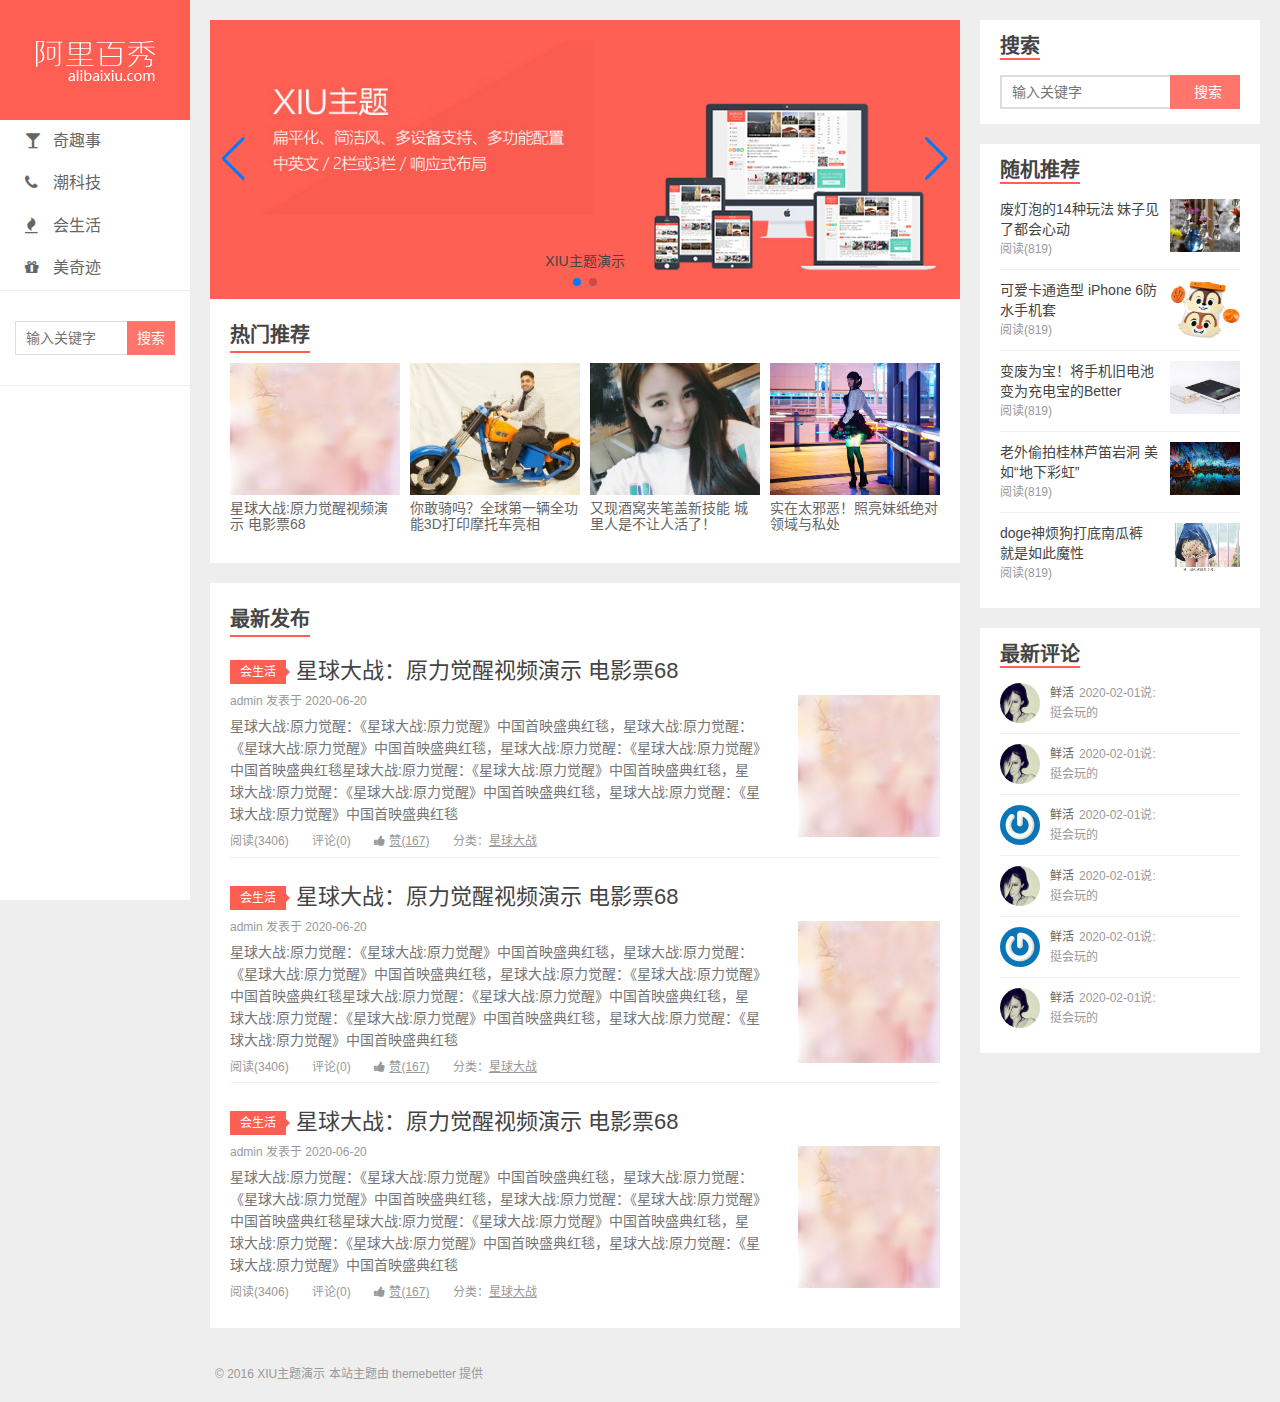
<file: public/index.html>
<!DOCTYPE html>
<html lang="zh-CN">

<head>
  <meta charset="UTF-8">
  <meta name="viewport" content="width=device-width, initial-scale=1">
  <title>阿里百秀-发现生活，发现美!</title>
  <link rel="stylesheet" href="assets/css/style.css">
  <link rel="stylesheet" href="assets/css/swiper.css">
  <link rel="stylesheet" href="assets/vendors/font-awesome/css/font-awesome.css">
  <style>
    .swiper-container {
      width: 100%;
      /* height: 100%; */
    }

    .swiper-slide {
      position: relative;
    }

    .swiper-slide span {
      position: absolute;
      left: 50%;
      bottom: 30px;
      transform: translateX(-50%);
    }
  </style>
</head>

<body>
  <div class="wrapper">
    <div class="header">
      <h1 class="logo"><a href="index.html"><img src="assets/img/logo.png" alt=""></a></h1>
      <ul class="nav">
        <li><a href="javascript:;"><i class="fa fa-glass"></i>奇趣事</a></li>
        <li><a href="javascript:;"><i class="fa fa-phone"></i>潮科技</a></li>
        <li><a href="list.html"><i class="fa fa-fire"></i>会生活</a></li>
        <li><a href="javascript:;"><i class="fa fa-gift"></i>美奇迹</a></li>
      </ul>
      <div class="search">
        <form>
          <input type="text" class="keys" placeholder="输入关键字">
          <input type="submit" class="btn" value="搜索">
        </form>
      </div>
    </div>
    <div class="aside">
      <div class="widgets">
        <h4>搜索</h4>
        <div class="body search">
          <form>
            <input type="text" class="keys" placeholder="输入关键字">
            <input type="submit" class="btn" value="搜索">
          </form>
        </div>
      </div>
      <div class="widgets">
        <h4>随机推荐</h4>
        <ul class="body random">
          <li>
            <a href="javascript:;">
              <p class="title">废灯泡的14种玩法 妹子见了都会心动</p>
              <p class="reading">阅读(819)</p>
              <div class="pic">
                <img src="uploads/widget_1.jpg" alt="">
              </div>
            </a>
          </li>
          <li>
            <a href="javascript:;">
              <p class="title">可爱卡通造型 iPhone 6防水手机套</p>
              <p class="reading">阅读(819)</p>
              <div class="pic">
                <img src="uploads/widget_2.jpg" alt="">
              </div>
            </a>
          </li>
          <li>
            <a href="javascript:;">
              <p class="title">变废为宝！将手机旧电池变为充电宝的Better</p>
              <p class="reading">阅读(819)</p>
              <div class="pic">
                <img src="uploads/widget_3.jpg" alt="">
              </div>
            </a>
          </li>
          <li>
            <a href="javascript:;">
              <p class="title">老外偷拍桂林芦笛岩洞 美如“地下彩虹”</p>
              <p class="reading">阅读(819)</p>
              <div class="pic">
                <img src="uploads/widget_4.jpg" alt="">
              </div>
            </a>
          </li>
          <li>
            <a href="javascript:;">
              <p class="title">doge神烦狗打底南瓜裤 就是如此魔性</p>
              <p class="reading">阅读(819)</p>
              <div class="pic">
                <img src="uploads/widget_5.jpg" alt="">
              </div>
            </a>
          </li>
        </ul>
      </div>
      <div class="widgets">
        <h4>最新评论</h4>
        <ul class="body discuz">
          <li>
            <a href="javascript:;">
              <div class="avatar">
                <img src="uploads/avatar_1.jpg" alt="">
              </div>
              <div class="txt">
                <p>
                  <span>鲜活</span>2020-02-01说:
                </p>
                <p>挺会玩的</p>
              </div>
            </a>
          </li>
          <li>
            <a href="javascript:;">
              <div class="avatar">
                <img src="uploads/avatar_1.jpg" alt="">
              </div>
              <div class="txt">
                <p>
                  <span>鲜活</span>2020-02-01说:
                </p>
                <p>挺会玩的</p>
              </div>
            </a>
          </li>
          <li>
            <a href="javascript:;">
              <div class="avatar">
                <img src="uploads/avatar_2.jpg" alt="">
              </div>
              <div class="txt">
                <p>
                  <span>鲜活</span>2020-02-01说:
                </p>
                <p>挺会玩的</p>
              </div>
            </a>
          </li>
          <li>
            <a href="javascript:;">
              <div class="avatar">
                <img src="uploads/avatar_1.jpg" alt="">
              </div>
              <div class="txt">
                <p>
                  <span>鲜活</span>2020-02-01说:
                </p>
                <p>挺会玩的</p>
              </div>
            </a>
          </li>
          <li>
            <a href="javascript:;">
              <div class="avatar">
                <img src="uploads/avatar_2.jpg" alt="">
              </div>
              <div class="txt">
                <p>
                  <span>鲜活</span>2020-02-01说:
                </p>
                <p>挺会玩的</p>
              </div>
            </a>
          </li>
          <li>
            <a href="javascript:;">
              <div class="avatar">
                <img src="uploads/avatar_1.jpg" alt="">
              </div>
              <div class="txt">
                <p>
                  <span>鲜活</span>2020-02-01说:
                </p>
                <p>挺会玩的</p>
              </div>
            </a>
          </li>
        </ul>
      </div>
    </div>
    <div class="content">
      <div class="swiper-container">
        <div class="swiper-wrapper">
          <div class="swiper-slide">
            <img src="uploads/slide_1.jpg">
            <span>XIU主题演示</span>
          </div>
          <div class="swiper-slide">
            <img src="uploads/slide_2.jpg">
            <span>XIU主题演示</span>
          </div>
        </div>
        <!-- 如果需要分页器 -->
        <div class="swiper-pagination"></div>
        <!-- 如果需要导航按钮 -->
        <div class="swiper-button-prev"></div>
        <div class="swiper-button-next"></div>
      </div>
      <div class="panel hots">
        <h3>热门推荐</h3>
        <ul>
          <li>
            <a href="javascript:;">
              <img src="uploads/hots_2.jpg" alt="">
              <span>星球大战:原力觉醒视频演示 电影票68</span>
            </a>
          </li>
          <li>
            <a href="javascript:;">
              <img src="uploads/hots_3.jpg" alt="">
              <span>你敢骑吗？全球第一辆全功能3D打印摩托车亮相</span>
            </a>
          </li>
          <li>
            <a href="javascript:;">
              <img src="uploads/hots_4.jpg" alt="">
              <span>又现酒窝夹笔盖新技能 城里人是不让人活了！</span>
            </a>
          </li>
          <li>
            <a href="javascript:;">
              <img src="uploads/hots_5.jpg" alt="">
              <span>实在太邪恶！照亮妹纸绝对领域与私处</span>
            </a>
          </li>
        </ul>
      </div>
      <div class="panel new">
        <h3>最新发布</h3>
        <div class="entry">
          <div class="head">
            <span class="sort">会生活</span>
            <a href="javascript:;">星球大战：原力觉醒视频演示 电影票68</a>
          </div>
          <div class="main">
            <p class="info">admin 发表于 2020-06-20</p>
            <p class="brief">
              星球大战:原力觉醒：《星球大战:原力觉醒》中国首映盛典红毯，星球大战:原力觉醒：《星球大战:原力觉醒》中国首映盛典红毯，星球大战:原力觉醒：《星球大战:原力觉醒》中国首映盛典红毯星球大战:原力觉醒：《星球大战:原力觉醒》中国首映盛典红毯，星球大战:原力觉醒：《星球大战:原力觉醒》中国首映盛典红毯，星球大战:原力觉醒：《星球大战:原力觉醒》中国首映盛典红毯
            </p>
            <p class="extra">
              <span class="reading">阅读(3406)</span>
              <span class="comment">评论(0)</span>
              <a href="javascript:;" class="like">
                <i class="fa fa-thumbs-up"></i>
                <span>赞(167)</span>
              </a>
              <a href="javascript:;" class="tags">
                分类：<span>星球大战</span>
              </a>
            </p>
            <a href="javascript:;" class="thumb">
              <img src="uploads/hots_2.jpg" alt="">
            </a>
          </div>
        </div>
        <div class="entry">
          <div class="head">
            <span class="sort">会生活</span>
            <a href="javascript:;">星球大战：原力觉醒视频演示 电影票68</a>
          </div>
          <div class="main">
            <p class="info">admin 发表于 2020-06-20</p>
            <p class="brief">
              星球大战:原力觉醒：《星球大战:原力觉醒》中国首映盛典红毯，星球大战:原力觉醒：《星球大战:原力觉醒》中国首映盛典红毯，星球大战:原力觉醒：《星球大战:原力觉醒》中国首映盛典红毯星球大战:原力觉醒：《星球大战:原力觉醒》中国首映盛典红毯，星球大战:原力觉醒：《星球大战:原力觉醒》中国首映盛典红毯，星球大战:原力觉醒：《星球大战:原力觉醒》中国首映盛典红毯
            </p>
            <p class="extra">
              <span class="reading">阅读(3406)</span>
              <span class="comment">评论(0)</span>
              <a href="javascript:;" class="like">
                <i class="fa fa-thumbs-up"></i>
                <span>赞(167)</span>
              </a>
              <a href="javascript:;" class="tags">
                分类：<span>星球大战</span>
              </a>
            </p>
            <a href="javascript:;" class="thumb">
              <img src="uploads/hots_2.jpg" alt="">
            </a>
          </div>
        </div>
        <div class="entry">
          <div class="head">
            <span class="sort">会生活</span>
            <a href="javascript:;">星球大战：原力觉醒视频演示 电影票68</a>
          </div>
          <div class="main">
            <p class="info">admin 发表于 2020-06-20</p>
            <p class="brief">
              星球大战:原力觉醒：《星球大战:原力觉醒》中国首映盛典红毯，星球大战:原力觉醒：《星球大战:原力觉醒》中国首映盛典红毯，星球大战:原力觉醒：《星球大战:原力觉醒》中国首映盛典红毯星球大战:原力觉醒：《星球大战:原力觉醒》中国首映盛典红毯，星球大战:原力觉醒：《星球大战:原力觉醒》中国首映盛典红毯，星球大战:原力觉醒：《星球大战:原力觉醒》中国首映盛典红毯
            </p>
            <p class="extra">
              <span class="reading">阅读(3406)</span>
              <span class="comment">评论(0)</span>
              <a href="javascript:;" class="like">
                <i class="fa fa-thumbs-up"></i>
                <span>赞(167)</span>
              </a>
              <a href="javascript:;" class="tags">
                分类：<span>星球大战</span>
              </a>
            </p>
            <a href="javascript:;" class="thumb">
              <img src="uploads/hots_2.jpg" alt="">
            </a>
          </div>
        </div>
      </div>
    </div>
    <div class="footer">
      <p>© 2016 XIU主题演示 本站主题由 themebetter 提供</p>
    </div>
  </div>
  <script src="assets/vendors/jquery/jquery.js"></script>
  <script src="assets/vendors/swipe/swiper.js"></script>
  <script src="assets/vendors/art-template/template-web.js"></script>
  <script>
    var swiper = new Swiper('.swiper-container', {
      loop: true,
      navigation: {
        nextEl: '.swiper-button-next',
        prevEl: '.swiper-button-prev',
      },
      pagination: {
        el: '.swiper-pagination'
      },
    });    
  </script>
</body>

</html>
</file>
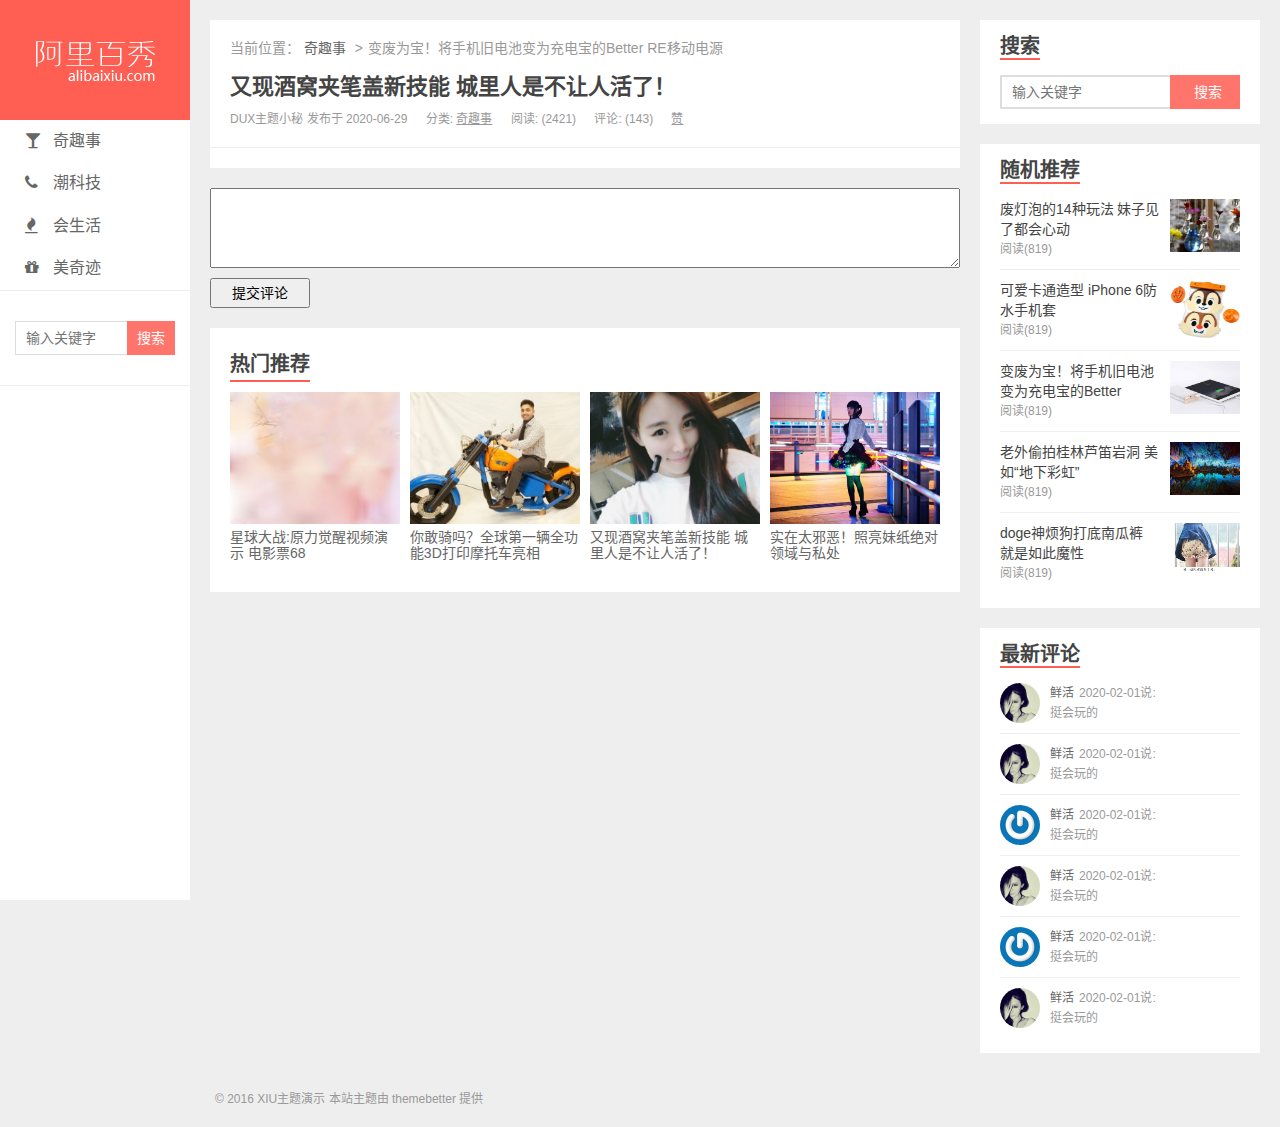
<file: public/detail.html>
<!DOCTYPE html>
<html lang="zh-CN">
<head>
  <meta charset="UTF-8">
  <meta name="viewport" content="width=device-width, initial-scale=1">
  <title>阿里百秀-发现生活，发现美!</title>
  <link rel="stylesheet" href="assets/css/style.css">
  <link rel="stylesheet" href="assets/vendors/font-awesome/css/font-awesome.css">
</head>
<body>
  <div class="wrapper">
    <div class="topnav">
      <ul>
        <li><a href="javascript:;"><i class="fa fa-glass"></i>奇趣事</a></li>
        <li><a href="javascript:;"><i class="fa fa-phone"></i>潮科技</a></li>
        <li><a href="javascript:;"><i class="fa fa-fire"></i>会生活</a></li>
        <li><a href="javascript:;"><i class="fa fa-gift"></i>美奇迹</a></li>
      </ul>
    </div>
    <div class="header">
      <h1 class="logo"><a href="index.html"><img src="assets/img/logo.png" alt=""></a></h1>
      <ul class="nav">
        <li><a href="javascript:;"><i class="fa fa-glass"></i>奇趣事</a></li>
        <li><a href="javascript:;"><i class="fa fa-phone"></i>潮科技</a></li>
        <li><a href="javascript:;"><i class="fa fa-fire"></i>会生活</a></li>
        <li><a href="javascript:;"><i class="fa fa-gift"></i>美奇迹</a></li>
      </ul>
      <div class="search">
        <form>
          <input type="text" class="keys" placeholder="输入关键字">
          <input type="submit" class="btn" value="搜索">
        </form>
      </div>
    </div>
    <div class="aside">
      <div class="widgets">
        <h4>搜索</h4>
        <div class="body search">
          <form>
            <input type="text" class="keys" placeholder="输入关键字">
            <input type="submit" class="btn" value="搜索">
          </form>
        </div>
      </div>
      <div class="widgets">
        <h4>随机推荐</h4>
        <ul class="body random">
          <li>
            <a href="javascript:;">
              <p class="title">废灯泡的14种玩法 妹子见了都会心动</p>
              <p class="reading">阅读(819)</p>
              <div class="pic">
                <img src="uploads/widget_1.jpg" alt="">
              </div>
            </a>
          </li>
          <li>
            <a href="javascript:;">
              <p class="title">可爱卡通造型 iPhone 6防水手机套</p>
              <p class="reading">阅读(819)</p>
              <div class="pic">
                <img src="uploads/widget_2.jpg" alt="">
              </div>
            </a>
          </li>
          <li>
            <a href="javascript:;">
              <p class="title">变废为宝！将手机旧电池变为充电宝的Better</p>
              <p class="reading">阅读(819)</p>
              <div class="pic">
                <img src="uploads/widget_3.jpg" alt="">
              </div>
            </a>
          </li>
          <li>
            <a href="javascript:;">
              <p class="title">老外偷拍桂林芦笛岩洞 美如“地下彩虹”</p>
              <p class="reading">阅读(819)</p>
              <div class="pic">
                <img src="uploads/widget_4.jpg" alt="">
              </div>
            </a>
          </li>
          <li>
            <a href="javascript:;">
              <p class="title">doge神烦狗打底南瓜裤 就是如此魔性</p>
              <p class="reading">阅读(819)</p>
              <div class="pic">
                <img src="uploads/widget_5.jpg" alt="">
              </div>
            </a>
          </li>
        </ul>
      </div>
      <div class="widgets">
        <h4>最新评论</h4>
        <ul class="body discuz">
          <li>
            <a href="javascript:;">
              <div class="avatar">
                <img src="uploads/avatar_1.jpg" alt="">
              </div>
              <div class="txt">
                <p>
                  <span>鲜活</span>2020-02-01说:
                </p>
                <p>挺会玩的</p>
              </div>
            </a>
          </li>
          <li>
            <a href="javascript:;">
              <div class="avatar">
                <img src="uploads/avatar_1.jpg" alt="">
              </div>
              <div class="txt">
                <p>
                  <span>鲜活</span>2020-02-01说:
                </p>
                <p>挺会玩的</p>
              </div>
            </a>
          </li>
          <li>
            <a href="javascript:;">
              <div class="avatar">
                <img src="uploads/avatar_2.jpg" alt="">
              </div>
              <div class="txt">
                <p>
                  <span>鲜活</span>2020-02-01说:
                </p>
                <p>挺会玩的</p>
              </div>
            </a>
          </li>
          <li>
            <a href="javascript:;">
              <div class="avatar">
                <img src="uploads/avatar_1.jpg" alt="">
              </div>
              <div class="txt">
                <p>
                  <span>鲜活</span>2020-02-01说:
                </p>
                <p>挺会玩的</p>
              </div>
            </a>
          </li>
          <li>
            <a href="javascript:;">
              <div class="avatar">
                <img src="uploads/avatar_2.jpg" alt="">
              </div>
              <div class="txt">
                <p>
                  <span>鲜活</span>2020-02-01说:
                </p>
                <p>挺会玩的</p>
              </div>
            </a>
          </li>
          <li>
            <a href="javascript:;">
              <div class="avatar">
                <img src="uploads/avatar_1.jpg" alt="">
              </div>
              <div class="txt">
                <p>
                  <span>鲜活</span>2020-02-01说:
                </p>
                <p>挺会玩的</p>
              </div>
            </a>
          </li>
        </ul>
      </div>
    </div>
    <div class="content">
      <div class="article">
        <div class="breadcrumb">
          <dl>
            <dt>当前位置：</dt>
            <dd><a href="javascript:;">奇趣事</a></dd>
            <dd>变废为宝！将手机旧电池变为充电宝的Better RE移动电源</dd>
          </dl>
        </div>
        <h2 class="title">
          <a href="javascript:;">又现酒窝夹笔盖新技能 城里人是不让人活了！</a>
        </h2>
        <div class="meta">
          <span>DUX主题小秘 发布于 2020-06-29</span>
          <span>分类: <a href="javascript:;">奇趣事</a></span>
          <span>阅读: (2421)</span>
          <span>评论: (143)</span>
          <a href="javascript:;" id="like">赞</a>
        </div>
      </div>
      <style type="text/css">
        .comment {
          margin-bottom: 20px;
        }
        .comment textarea{
          box-sizing: border-box;
          padding: 10px;
          width: 100%;
          height: 80px;
          display: block;
        }
        .comment input {
          width: 100px;
          height: 30px;
          margin-top: 10px;
        }
      </style>
      <div class="comment">
        <form>
          <textarea></textarea>
          <input type="submit" value="提交评论">
        </form>
      </div>
      <div class="panel hots">
        <h3>热门推荐</h3>
        <ul>
          <li>
            <a href="javascript:;">
              <img src="uploads/hots_2.jpg" alt="">
              <span>星球大战:原力觉醒视频演示 电影票68</span>
            </a>
          </li>
          <li>
            <a href="javascript:;">
              <img src="uploads/hots_3.jpg" alt="">
              <span>你敢骑吗？全球第一辆全功能3D打印摩托车亮相</span>
            </a>
          </li>
          <li>
            <a href="javascript:;">
              <img src="uploads/hots_4.jpg" alt="">
              <span>又现酒窝夹笔盖新技能 城里人是不让人活了！</span>
            </a>
          </li>
          <li>
            <a href="javascript:;">
              <img src="uploads/hots_5.jpg" alt="">
              <span>实在太邪恶！照亮妹纸绝对领域与私处</span>
            </a>
          </li>
        </ul>
      </div>
    </div>
    <div class="footer">
      <p>© 2016 XIU主题演示 本站主题由 themebetter 提供</p>
    </div>
  </div>
  <script src="assets/vendors/jquery/jquery.js"></script>
  <script src="assets/vendors/art-template/template-web.js"></script>
</body>
</html>
</file>
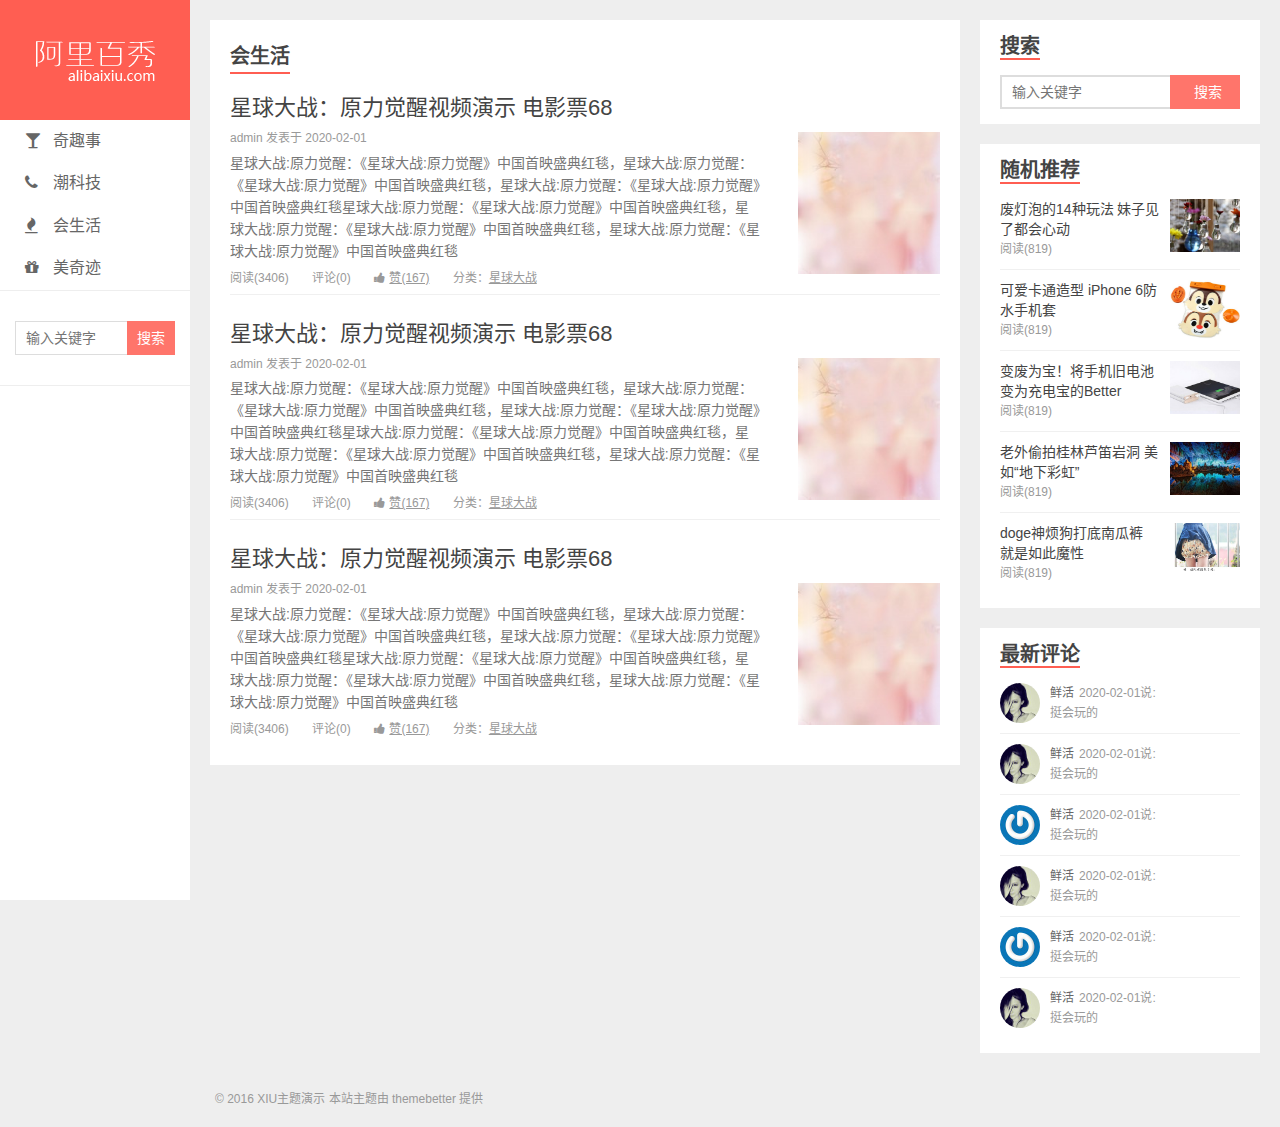
<file: public/list.html>
<!DOCTYPE html>
<html lang="zh-CN">
<head>
  <meta charset="UTF-8">
  <meta name="viewport" content="width=device-width, initial-scale=1">
  <title>阿里百秀-发现生活，发现美!</title>
  <link rel="stylesheet" href="assets/css/style.css">
  <link rel="stylesheet" href="assets/vendors/font-awesome/css/font-awesome.css">
</head>
<body>
  <div class="wrapper">
    <div class="topnav">
      <ul>
        <li><a href="javascript:;"><i class="fa fa-glass"></i>奇趣事</a></li>
        <li><a href="javascript:;"><i class="fa fa-phone"></i>潮科技</a></li>
        <li><a href="list.html"><i class="fa fa-fire"></i>会生活</a></li>
        <li><a href="javascript:;"><i class="fa fa-gift"></i>美奇迹</a></li>
      </ul>
    </div>
    <div class="header">
      <h1 class="logo"><a href="index.html"><img src="assets/img/logo.png" alt=""></a></h1>
      <ul class="nav">
        <li><a href="javascript:;"><i class="fa fa-glass"></i>奇趣事</a></li>
        <li><a href="javascript:;"><i class="fa fa-phone"></i>潮科技</a></li>
        <li><a href="javascript:;"><i class="fa fa-fire"></i>会生活</a></li>
        <li><a href="javascript:;"><i class="fa fa-gift"></i>美奇迹</a></li>
      </ul>
      <div class="search">
        <form>
          <input type="text" class="keys" placeholder="输入关键字">
          <input type="submit" class="btn" value="搜索">
        </form>
      </div>
    </div>
    <div class="aside">
      <div class="widgets">
        <h4>搜索</h4>
        <div class="body search">
          <form>
            <input type="text" class="keys" placeholder="输入关键字">
            <input type="submit" class="btn" value="搜索">
          </form>
        </div>
      </div>
      <div class="widgets">
        <h4>随机推荐</h4>
        <ul class="body random">
          <li>
            <a href="javascript:;">
              <p class="title">废灯泡的14种玩法 妹子见了都会心动</p>
              <p class="reading">阅读(819)</p>
              <div class="pic">
                <img src="uploads/widget_1.jpg" alt="">
              </div>
            </a>
          </li>
          <li>
            <a href="javascript:;">
              <p class="title">可爱卡通造型 iPhone 6防水手机套</p>
              <p class="reading">阅读(819)</p>
              <div class="pic">
                <img src="uploads/widget_2.jpg" alt="">
              </div>
            </a>
          </li>
          <li>
            <a href="javascript:;">
              <p class="title">变废为宝！将手机旧电池变为充电宝的Better</p>
              <p class="reading">阅读(819)</p>
              <div class="pic">
                <img src="uploads/widget_3.jpg" alt="">
              </div>
            </a>
          </li>
          <li>
            <a href="javascript:;">
              <p class="title">老外偷拍桂林芦笛岩洞 美如“地下彩虹”</p>
              <p class="reading">阅读(819)</p>
              <div class="pic">
                <img src="uploads/widget_4.jpg" alt="">
              </div>
            </a>
          </li>
          <li>
            <a href="javascript:;">
              <p class="title">doge神烦狗打底南瓜裤 就是如此魔性</p>
              <p class="reading">阅读(819)</p>
              <div class="pic">
                <img src="uploads/widget_5.jpg" alt="">
              </div>
            </a>
          </li>
        </ul>
      </div>
      <div class="widgets">
        <h4>最新评论</h4>
        <ul class="body discuz">
          <li>
            <a href="javascript:;">
              <div class="avatar">
                <img src="uploads/avatar_1.jpg" alt="">
              </div>
              <div class="txt">
                <p>
                  <span>鲜活</span>2020-02-01说:
                </p>
                <p>挺会玩的</p>
              </div>
            </a>
          </li>
          <li>
            <a href="javascript:;">
              <div class="avatar">
                <img src="uploads/avatar_1.jpg" alt="">
              </div>
              <div class="txt">
                <p>
                  <span>鲜活</span>2020-02-01说:
                </p>
                <p>挺会玩的</p>
              </div>
            </a>
          </li>
          <li>
            <a href="javascript:;">
              <div class="avatar">
                <img src="uploads/avatar_2.jpg" alt="">
              </div>
              <div class="txt">
                <p>
                  <span>鲜活</span>2020-02-01说:
                </p>
                <p>挺会玩的</p>
              </div>
            </a>
          </li>
          <li>
            <a href="javascript:;">
              <div class="avatar">
                <img src="uploads/avatar_1.jpg" alt="">
              </div>
              <div class="txt">
                <p>
                  <span>鲜活</span>2020-02-01说:
                </p>
                <p>挺会玩的</p>
              </div>
            </a>
          </li>
          <li>
            <a href="javascript:;">
              <div class="avatar">
                <img src="uploads/avatar_2.jpg" alt="">
              </div>
              <div class="txt">
                <p>
                  <span>鲜活</span>2020-02-01说:
                </p>
                <p>挺会玩的</p>
              </div>
            </a>
          </li>
          <li>
            <a href="javascript:;">
              <div class="avatar">
                <img src="uploads/avatar_1.jpg" alt="">
              </div>
              <div class="txt">
                <p>
                  <span>鲜活</span>2020-02-01说:
                </p>
                <p>挺会玩的</p>
              </div>
            </a>
          </li>
        </ul>
      </div>
    </div>
    <div class="content">
      <div class="panel new">
        <h3>会生活</h3>
        <div id="listBox">
            <div class="entry">
                <div class="head">
                  <a href="detail.html">星球大战：原力觉醒视频演示 电影票68</a>
                </div>
                <div class="main">
                  <p class="info">admin 发表于 2020-02-01</p>
                  <p class="brief">星球大战:原力觉醒：《星球大战:原力觉醒》中国首映盛典红毯，星球大战:原力觉醒：《星球大战:原力觉醒》中国首映盛典红毯，星球大战:原力觉醒：《星球大战:原力觉醒》中国首映盛典红毯星球大战:原力觉醒：《星球大战:原力觉醒》中国首映盛典红毯，星球大战:原力觉醒：《星球大战:原力觉醒》中国首映盛典红毯，星球大战:原力觉醒：《星球大战:原力觉醒》中国首映盛典红毯</p>
                  <p class="extra">
                    <span class="reading">阅读(3406)</span>
                    <span class="comment">评论(0)</span>
                    <a href="javascript:;" class="like">
                      <i class="fa fa-thumbs-up"></i>
                      <span>赞(167)</span>
                    </a>
                    <a href="javascript:;" class="tags">
                      分类：<span>星球大战</span>
                    </a>
                  </p>
                  <a href="javascript:;" class="thumb">
                    <img src="uploads/hots_2.jpg" alt="">
                  </a>
                </div>
              </div>
              <div class="entry">
                <div class="head">
                  <a href="javascript:;">星球大战：原力觉醒视频演示 电影票68</a>
                </div>
                <div class="main">
                  <p class="info">admin 发表于 2020-02-01</p>
                  <p class="brief">星球大战:原力觉醒：《星球大战:原力觉醒》中国首映盛典红毯，星球大战:原力觉醒：《星球大战:原力觉醒》中国首映盛典红毯，星球大战:原力觉醒：《星球大战:原力觉醒》中国首映盛典红毯星球大战:原力觉醒：《星球大战:原力觉醒》中国首映盛典红毯，星球大战:原力觉醒：《星球大战:原力觉醒》中国首映盛典红毯，星球大战:原力觉醒：《星球大战:原力觉醒》中国首映盛典红毯</p>
                  <p class="extra">
                    <span class="reading">阅读(3406)</span>
                    <span class="comment">评论(0)</span>
                    <a href="javascript:;" class="like">
                      <i class="fa fa-thumbs-up"></i>
                      <span>赞(167)</span>
                    </a>
                    <a href="javascript:;" class="tags">
                      分类：<span>星球大战</span>
                    </a>
                  </p>
                  <a href="javascript:;" class="thumb">
                    <img src="uploads/hots_2.jpg" alt="">
                  </a>
                </div>
              </div>
              <div class="entry">
                <div class="head">
                  <a href="javascript:;">星球大战：原力觉醒视频演示 电影票68</a>
                </div>
                <div class="main">
                  <p class="info">admin 发表于 2020-02-01</p>
                  <p class="brief">星球大战:原力觉醒：《星球大战:原力觉醒》中国首映盛典红毯，星球大战:原力觉醒：《星球大战:原力觉醒》中国首映盛典红毯，星球大战:原力觉醒：《星球大战:原力觉醒》中国首映盛典红毯星球大战:原力觉醒：《星球大战:原力觉醒》中国首映盛典红毯，星球大战:原力觉醒：《星球大战:原力觉醒》中国首映盛典红毯，星球大战:原力觉醒：《星球大战:原力觉醒》中国首映盛典红毯</p>
                  <p class="extra">
                    <span class="reading">阅读(3406)</span>
                    <span class="comment">评论(0)</span>
                    <a href="javascript:;" class="like">
                      <i class="fa fa-thumbs-up"></i>
                      <span>赞(167)</span>
                    </a>
                    <a href="javascript:;" class="tags">
                      分类：<span>星球大战</span>
                    </a>
                  </p>
                  <a href="javascript:;" class="thumb">
                    <img src="uploads/hots_2.jpg" alt="">
                  </a>
                </div>
              </div>
        </div>
      </div>
    </div>
    <div class="footer">
      <p>© 2016 XIU主题演示 本站主题由 themebetter 提供</p>
    </div>
  </div>
  <script src="assets/vendors/jquery/jquery.js"></script>
  <script src="assets/vendors/art-template/template-web.js"></script>
</body>
</html>
</file>
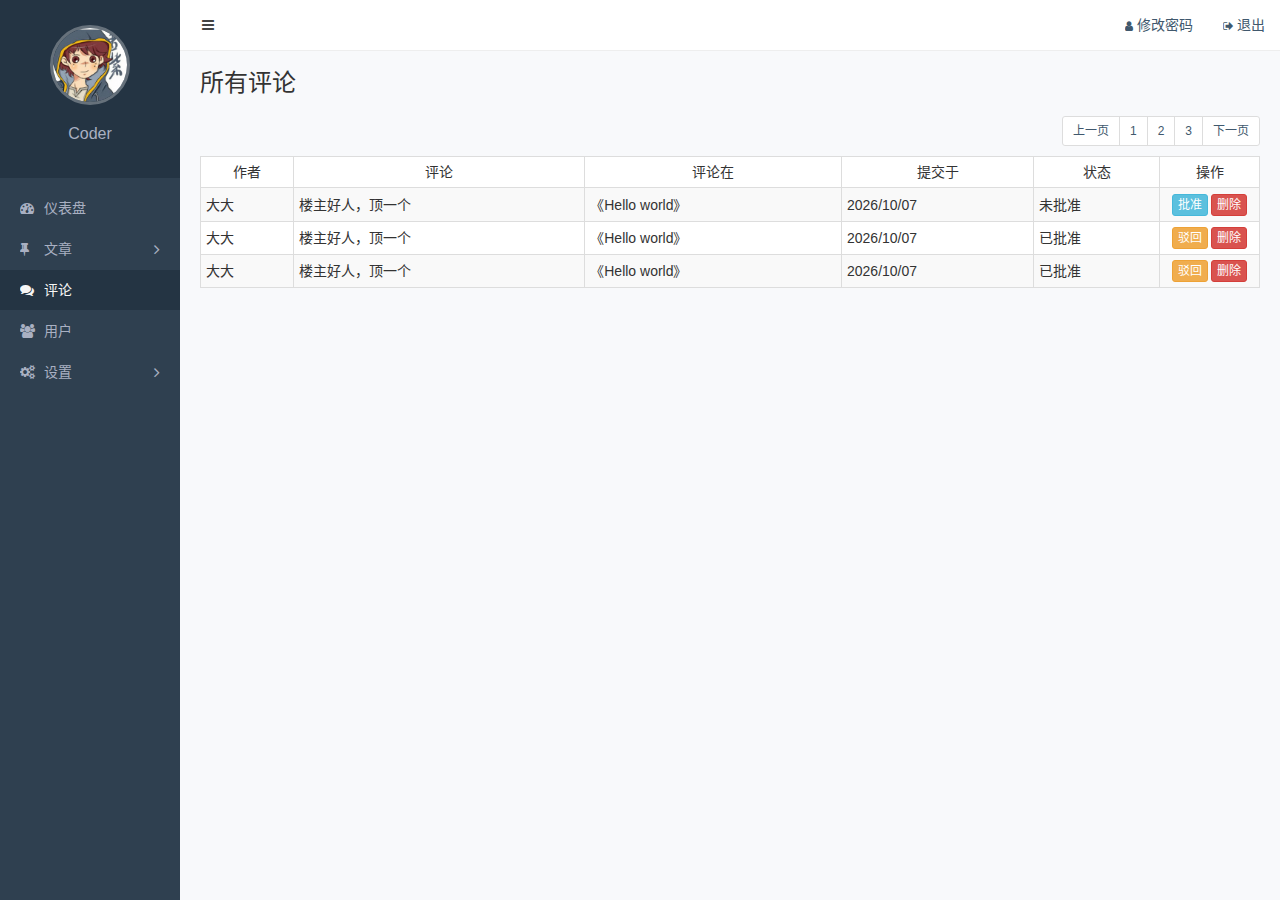
<file: public/admin/comments.html>
<!DOCTYPE html>
<html lang="zh-CN">
<head>
  <meta charset="utf-8">
  <title>Comments &laquo; Admin</title>
  <link rel="stylesheet" href="../assets/vendors/bootstrap/css/bootstrap.css">
  <link rel="stylesheet" href="../assets/vendors/font-awesome/css/font-awesome.css">
  <link rel="stylesheet" href="../assets/css/admin.css">
</head>
<body>
  <div class="main">
    <nav class="navbar">
      <button class="btn btn-default navbar-btn fa fa-bars"></button>
      <ul class="nav navbar-nav navbar-right">
        <li><a href="password-reset.html"><i class="fa fa-user"></i>修改密码</a></li>
        <li><a href="login.html"><i class="fa fa-sign-out"></i>退出</a></li>
      </ul>
    </nav>
    <div class="container-fluid">
      <div class="page-title">
        <h1>所有评论</h1>
      </div>
      <div class="page-action">
        <ul class="pagination pagination-sm pull-right">
          <li><a href="#">上一页</a></li>
          <li><a href="#">1</a></li>
          <li><a href="#">2</a></li>
          <li><a href="#">3</a></li>
          <li><a href="#">下一页</a></li>
        </ul>
      </div>
      <table class="table table-striped table-bordered table-hover">
        <thead>
          <tr>
            <th>作者</th>
            <th>评论</th>
            <th>评论在</th>
            <th>提交于</th>
            <th>状态</th>
            <th class="text-center" width="100">操作</th>
          </tr>
        </thead>
        <tbody>
          <tr>
            <td>大大</td>
            <td>楼主好人，顶一个</td>
            <td>《Hello world》</td>
            <td>2026/10/07</td>
            <td>未批准</td>
            <td class="text-center">
              <a href="post-add.html" class="btn btn-info btn-xs">批准</a>
              <a href="javascript:;" class="btn btn-danger btn-xs">删除</a>
            </td>
          </tr>
          <tr>
            <td>大大</td>
            <td>楼主好人，顶一个</td>
            <td>《Hello world》</td>
            <td>2026/10/07</td>
            <td>已批准</td>
            <td class="text-center">
              <a href="post-add.html" class="btn btn-warning btn-xs">驳回</a>
              <a href="javascript:;" class="btn btn-danger btn-xs">删除</a>
            </td>
          </tr>
          <tr>
            <td>大大</td>
            <td>楼主好人，顶一个</td>
            <td>《Hello world》</td>
            <td>2026/10/07</td>
            <td>已批准</td>
            <td class="text-center">
              <a href="post-add.html" class="btn btn-warning btn-xs">驳回</a>
              <a href="javascript:;" class="btn btn-danger btn-xs">删除</a>
            </td>
          </tr>
        </tbody>
      </table>
    </div>
  </div>

  <div class="aside">
    <div class="profile">
      <img class="avatar" src="../uploads/avatar.jpg">
      <h3 class="name">Coder</h3>
    </div>
    <ul class="nav">
      <li>
        <a href="index.html"><i class="fa fa-dashboard"></i>仪表盘</a>
      </li>
      <li>
        <a href="#menu-posts" class="collapsed" data-toggle="collapse">
          <i class="fa fa-thumb-tack"></i>文章<i class="fa fa-angle-right"></i>
        </a>
        <ul id="menu-posts" class="collapse">
          <li><a href="posts.html">所有文章</a></li>
          <li><a href="post-add.html">写文章</a></li>
          <li><a href="categories.html">分类目录</a></li>
        </ul>
      </li>
      <li class="active">
        <a href="comments.html"><i class="fa fa-comments"></i>评论</a>
      </li>
      <li>
        <a href="users.html"><i class="fa fa-users"></i>用户</a>
      </li>
      <li>
        <a href="#menu-settings" class="collapsed" data-toggle="collapse">
          <i class="fa fa-cogs"></i>设置<i class="fa fa-angle-right"></i>
        </a>
        <ul id="menu-settings" class="collapse">
          <li><a href="slides.html">图片轮播</a></li>
          <li><a href="settings.html">网站设置</a></li>
        </ul>
      </li>
    </ul>
  </div>

  <script src="../assets/vendors/jquery/jquery.js"></script>
  <script src="../assets/vendors/bootstrap/js/bootstrap.js"></script>
  <script src="../assets/vendors/art-template/template-web.js"></script>
</body>
</html>
</file>
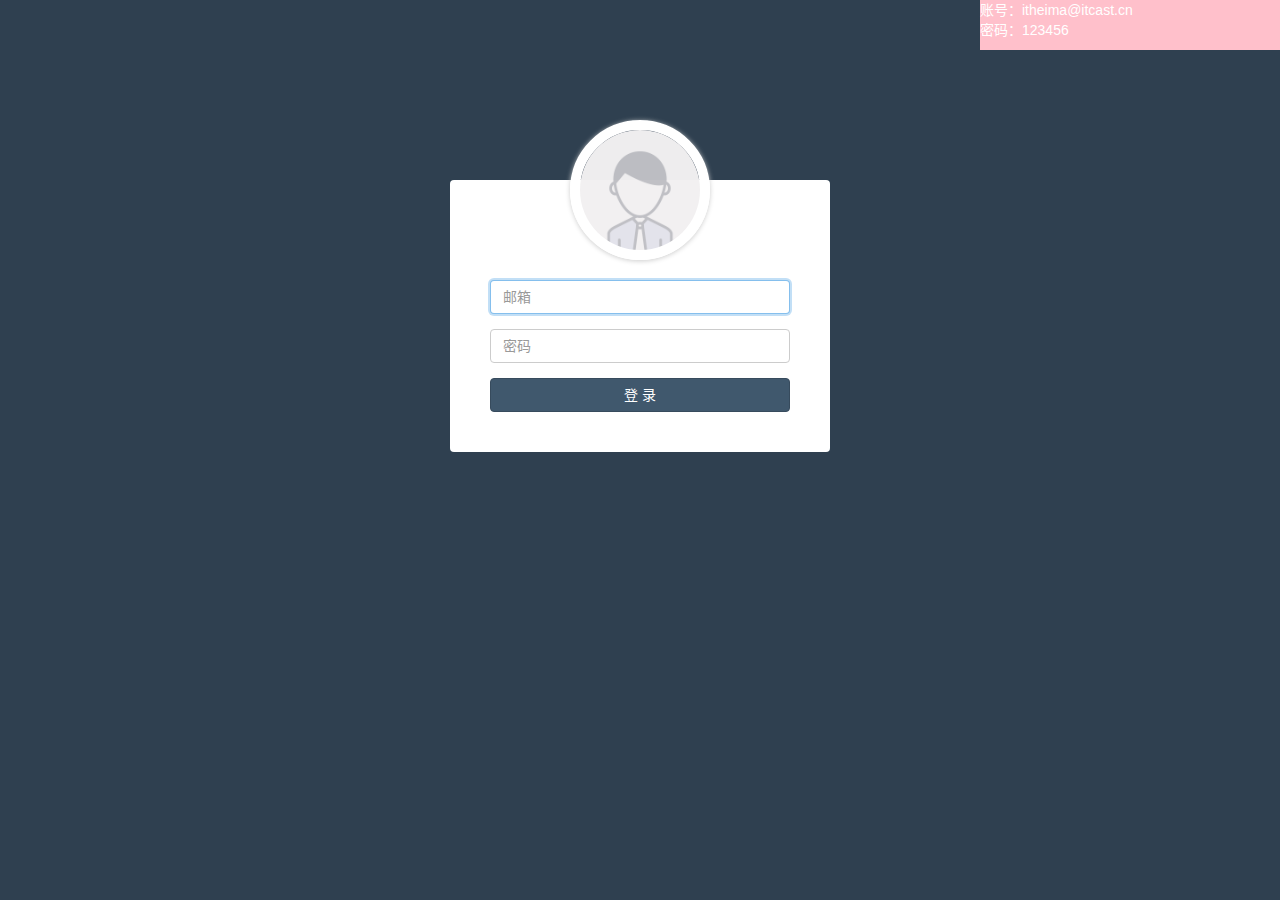
<file: public/admin/login.html>
<!DOCTYPE html>
<html lang="zh-CN">

<head>
    <meta charset="utf-8">
    <title>Sign in &laquo; Admin</title>
    <link rel="stylesheet" href="../assets/vendors/bootstrap/css/bootstrap.css">
    <link rel="stylesheet" href="../assets/css/admin.css">
</head>

<body>
    <div style="position:fixed;right:0;top:0;color:white;width:300px;height:50px;background:pink;z-index:999;">
        <div>账号：itheima@itcast.cn</div>
        <div>密码：123456</div>
    </div>
    <div class="login">
        <div class="login-wrap">
            <img class="avatar" src="../assets/img/default.png">
            <!-- 有错误信息时展示 -->
            <!-- <div class="alert alert-danger">
        <strong>错误！</strong> 用户名或密码错误！
      </div> -->
            <div class="form-group">
                <label for="email" class="sr-only">邮箱</label>
                <input id="email" type="email" class="form-control" placeholder="邮箱" autofocus>
            </div>
            <div class="form-group">
                <label for="password" class="sr-only">密码</label>
                <input id="password" type="password" class="form-control" placeholder="密码">
            </div>
            <button class="btn btn-primary btn-block" id="loginBtn">登 录</button>
        </div>
    </div>
    <script src="../assets/vendors/jquery/jquery.min.js"></script>
    <script>
        $('#loginBtn').on('click', function() {
            // 获取表单中的值
            var email = $('#email').val();
            var password = $('#password').val();
            if (email.trim().length == 0) {
                // 阻止程序向下进行
                alert("请输入邮箱");
                return;
            }
            if (password.trim().length == 0) {
                alert('请输入密码');
                return;
            }
            // ajax
            $.ajax({
                type: 'post',
                url: '/login',
                data: {
                    email: email,
                    password: password
                },
                success: function(res) {
                    location.href = 'index.html';
                },
                error: function() {
                    alert('登录失败');
                }
            })
        })
    </script>
</body>

</html>
</file>
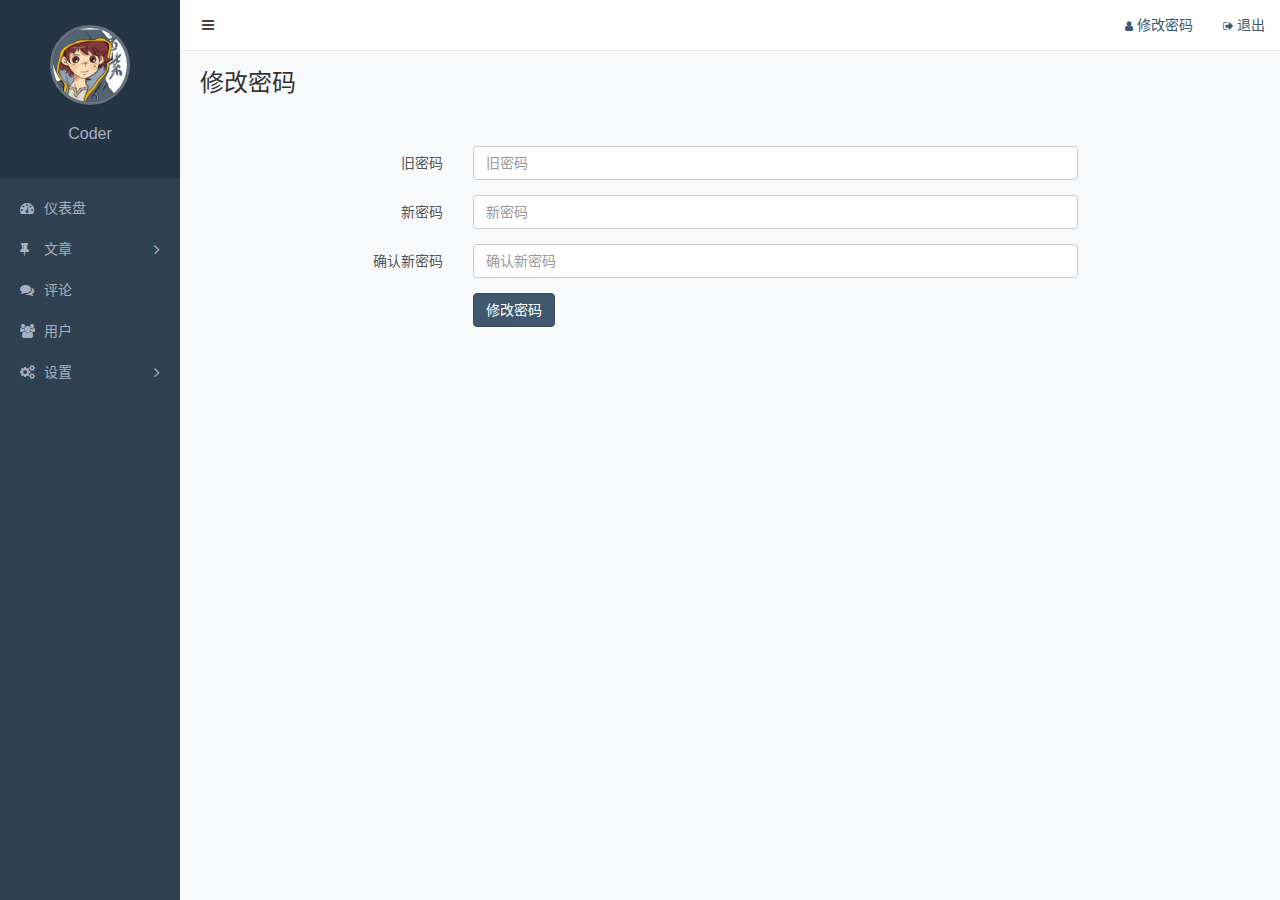
<file: public/admin/password-reset.html>
<!DOCTYPE html>
<html lang="zh-CN">

<head>
  <meta charset="utf-8">
  <title>Password reset &laquo; Admin</title>
  <link rel="stylesheet" href="../assets/vendors/bootstrap/css/bootstrap.css">
  <link rel="stylesheet" href="../assets/vendors/font-awesome/css/font-awesome.css">
  <link rel="stylesheet" href="../assets/css/admin.css">
</head>

<body>

  <div class="main">
    <nav class="navbar">
      <button class="btn btn-default navbar-btn fa fa-bars"></button>
      <ul class="nav navbar-nav navbar-right">
        <li><a href="password-reset.html"><i class="fa fa-user"></i>修改密码</a></li>
        <li><a href="login.html"><i class="fa fa-sign-out"></i>退出</a></li>
      </ul>
    </nav>
    <div class="container-fluid">
      <div class="page-title">
        <h1>修改密码</h1>
      </div>
      <!-- 有错误信息时展示 -->
      <!-- <div class="alert alert-danger">
        <strong>错误！</strong>发生XXX错误
      </div> -->
      <form class="form-horizontal" id="modifyForm">
        <div class="form-group">
          <label for="old" class="col-sm-3 control-label">旧密码</label>
          <div class="col-sm-7">
            <input name="userPass" id="old" class="form-control" type="password" placeholder="旧密码">
          </div>
        </div>
        <div class="form-group">
          <label for="password" class="col-sm-3 control-label">新密码</label>
          <div class="col-sm-7">
            <input name="newPass" id="password" class="form-control" type="password" placeholder="新密码">
          </div>
        </div>
        <div class="form-group">
          <label for="confirm" class="col-sm-3 control-label">确认新密码</label>
          <div class="col-sm-7">
            <input name="confirmPass" id="confirm" class="form-control" type="password" placeholder="确认新密码">
          </div>
        </div>
        <div class="form-group">
          <div class="col-sm-offset-3 col-sm-7">
            <button type="submit" class="btn btn-primary">修改密码</button>
          </div>
        </div>
      </form>
    </div>
  </div>

  <div class="aside">
    <div class="profile">
      <img class="avatar" src="../uploads/avatar.jpg">
      <h3 class="name">Coder</h3>
    </div>
    <ul class="nav">
      <li>
        <a href="index.html"><i class="fa fa-dashboard"></i>仪表盘</a>
      </li>
      <li>
        <a href="#menu-posts" class="collapsed" data-toggle="collapse">
          <i class="fa fa-thumb-tack"></i>文章<i class="fa fa-angle-right"></i>
        </a>
        <ul id="menu-posts" class="collapse">
          <li><a href="posts.html">所有文章</a></li>
          <li><a href="post-add.html">写文章</a></li>
          <li><a href="categories.html">分类目录</a></li>
        </ul>
      </li>
      <li>
        <a href="comments.html"><i class="fa fa-comments"></i>评论</a>
      </li>
      <li>
        <a href="users.html"><i class="fa fa-users"></i>用户</a>
      </li>
      <li>
        <a href="#menu-settings" class="collapsed" data-toggle="collapse">
          <i class="fa fa-cogs"></i>设置<i class="fa fa-angle-right"></i>
        </a>
        <ul id="menu-settings" class="collapse">
          <li><a href="slides.html">图片轮播</a></li>
          <li><a href="settings.html">网站设置</a></li>
        </ul>
      </li>
    </ul>
  </div>

  <script src="../assets/vendors/jquery/jquery.js"></script>
  <script src="../assets/vendors/bootstrap/js/bootstrap.js"></script>
  <!-- 引入修改密码文件 -->
  <script src="../assets/js/passeword.js"></script>
</body>

</html>
</file>
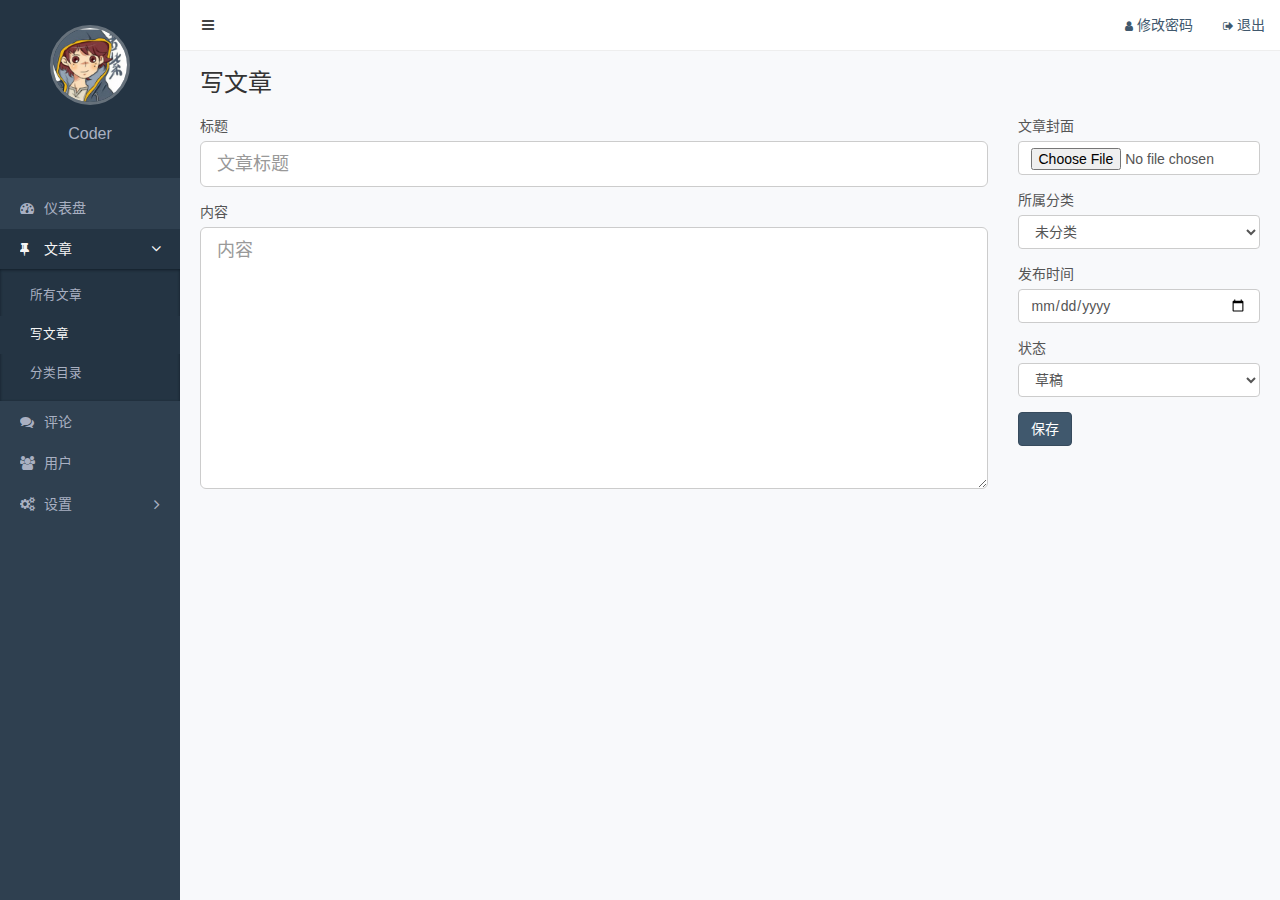
<file: public/admin/post-add.html>
<!DOCTYPE html>
<html lang="zh-CN">
<head>
  <meta charset="utf-8">
  <title>Add new post &laquo; Admin</title>
  <link rel="stylesheet" href="../assets/vendors/bootstrap/css/bootstrap.css">
  <link rel="stylesheet" href="../assets/vendors/font-awesome/css/font-awesome.css">
  <link rel="stylesheet" href="../assets/css/admin.css">
</head>
<body>

  <div class="main">
    <nav class="navbar">
      <button class="btn btn-default navbar-btn fa fa-bars"></button>
      <ul class="nav navbar-nav navbar-right">
        <li><a href="password-reset.html"><i class="fa fa-user"></i>修改密码</a></li>
        <li><a href="login.html"><i class="fa fa-sign-out"></i>退出</a></li>
      </ul>
    </nav>
    <div class="container-fluid">
      <div class="page-title">
        <h1>写文章</h1>
      </div>
      <!-- 有错误信息时展示 -->
      <!-- <div class="alert alert-danger">
        <strong>错误！</strong>发生XXX错误
      </div> -->
      <form class="row" id="addForm">
        <div class="col-md-9">
          <div class="form-group">
            <label for="title">标题</label>
            <input name="title" id="title" class="form-control input-lg" type="text" placeholder="文章标题">
          </div>
          <div class="form-group">
            <label for="content">内容</label>
            <textarea name="content" id="content" class="form-control input-lg" cols="30" rows="10" placeholder="内容"></textarea>
          </div>
        </div>
        <div class="col-md-3">
          <div class="form-group">
            <label for="feature">文章封面</label>
            <!-- show when image chose -->
            <img class="help-block thumbnail" style="display: none">
            <input id="feature" class="form-control" type="file">
          </div>
          <div class="form-group">
            <label for="category">所属分类</label>
            <select name="category" id="category" class="form-control">
              <option value="1">未分类</option>
              <option value="2">潮生活</option>
            </select>
          </div>
          <div class="form-group">
            <label for="created">发布时间</label>
            <input name="createAt" id="created" class="form-control" type="date">
          </div>
          <div class="form-group">
            <label for="status">状态</label>
            <select name="state" id="status" class="form-control">
              <option value="0">草稿</option>
              <option value="1">已发布</option>
            </select>
          </div>
          <div class="form-group">
            <button class="btn btn-primary" type="submit">保存</button>
          </div>
        </div>
      </form>
    </div>
  </div>

  <div class="aside">
    <div class="profile">
      <img class="avatar" src="../uploads/avatar.jpg">
      <h3 class="name">Coder</h3>
    </div>
    <ul class="nav">
      <li>
        <a href="index.html"><i class="fa fa-dashboard"></i>仪表盘</a>
      </li>
      <li class="active">
        <a href="#menu-posts" data-toggle="collapse">
          <i class="fa fa-thumb-tack"></i>文章<i class="fa fa-angle-right"></i>
        </a>
        <ul id="menu-posts" class="collapse in">
          <li><a href="posts.html">所有文章</a></li>
          <li class="active"><a href="post-add.html">写文章</a></li>
          <li><a href="categories.html">分类目录</a></li>
        </ul>
      </li>
      <li>
        <a href="comments.html"><i class="fa fa-comments"></i>评论</a>
      </li>
      <li>
        <a href="users.html"><i class="fa fa-users"></i>用户</a>
      </li>
      <li>
        <a href="#menu-settings" class="collapsed" data-toggle="collapse">
          <i class="fa fa-cogs"></i>设置<i class="fa fa-angle-right"></i>
        </a>
        <ul id="menu-settings" class="collapse">
          <li><a href="slides.html">图片轮播</a></li>
          <li><a href="settings.html">网站设置</a></li>
        </ul>
      </li>
    </ul>
  </div>

  <script src="../assets/vendors/jquery/jquery.js"></script>
  <script src="../assets/vendors/bootstrap/js/bootstrap.js"></script>
</body>
</html>
</file>
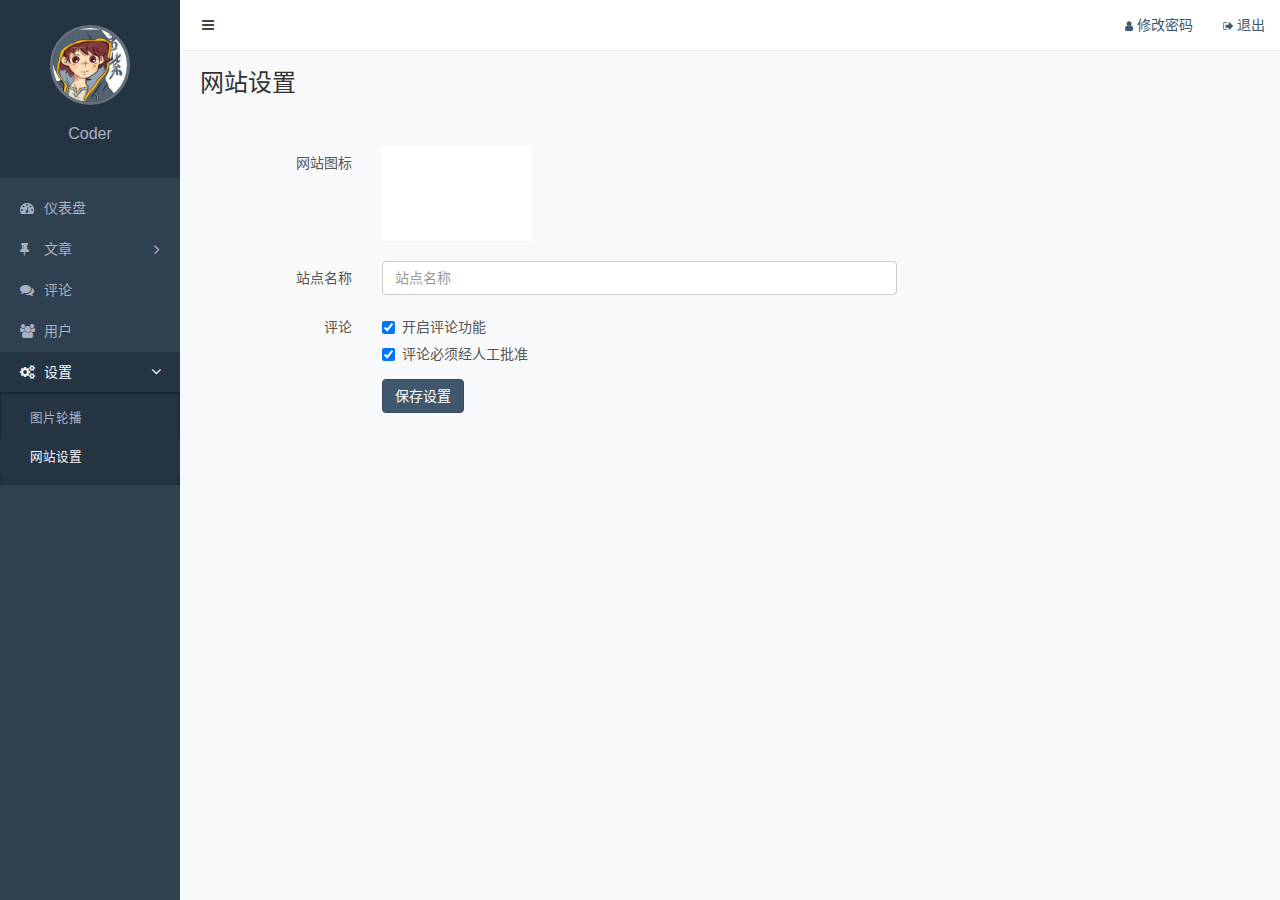
<file: public/admin/settings.html>
<!DOCTYPE html>
<html lang="zh-CN">
<head>
  <meta charset="utf-8">
  <title>Settings &laquo; Admin</title>
  <link rel="stylesheet" href="../assets/vendors/bootstrap/css/bootstrap.css">
  <link rel="stylesheet" href="../assets/vendors/font-awesome/css/font-awesome.css">
  <link rel="stylesheet" href="../assets/css/admin.css">
</head>
<body>

  <div class="main">
    <nav class="navbar">
      <button class="btn btn-default navbar-btn fa fa-bars"></button>
      <ul class="nav navbar-nav navbar-right">
        <li><a href="password-reset.html"><i class="fa fa-user"></i>修改密码</a></li>
        <li><a href="login.html"><i class="fa fa-sign-out"></i>退出</a></li>
      </ul>
    </nav>
    <div class="container-fluid">
      <div class="page-title">
        <h1>网站设置</h1>
      </div>
      <!-- 有错误信息时展示 -->
      <!-- <div class="alert alert-danger">
        <strong>错误！</strong>发生XXX错误
      </div> -->
      <form class="form-horizontal" id="settingsForm">
        <div class="form-group">
          <label for="site_logo" class="col-sm-2 control-label">网站图标</label>
          <div class="col-sm-6">
            <label class="form-image">
              <input type="file">
              <img src="../assets/img/logo.png">
              <i class="mask fa fa-upload"></i>
            </label>
          </div>
        </div>
        <div class="form-group">
          <label class="col-sm-2 control-label">站点名称</label>
          <div class="col-sm-6">
            <input name="title" class="form-control" type="text" placeholder="站点名称">
          </div>
        </div>
        <div class="form-group">
          <label class="col-sm-2 control-label">评论</label>
          <div class="col-sm-6">
            <div class="checkbox">
              <label><input  name="comment" value="true" type="checkbox" checked>开启评论功能</label>
            </div>
            <div class="checkbox">
              <label><input  name="review" value="false" type="checkbox" checked>评论必须经人工批准</label>
            </div>
          </div>
        </div>
        <div class="form-group">
          <div class="col-sm-offset-2 col-sm-6">
            <button type="submit" class="btn btn-primary">保存设置</button>
          </div>
        </div>
      </form>
    </div>
  </div>

  <div class="aside">
    <div class="profile">
      <img class="avatar" src="../uploads/avatar.jpg">
      <h3 class="name">Coder</h3>
    </div>
    <ul class="nav">
      <li>
        <a href="index.html"><i class="fa fa-dashboard"></i>仪表盘</a>
      </li>
      <li>
        <a href="#menu-posts" class="collapsed" data-toggle="collapse">
          <i class="fa fa-thumb-tack"></i>文章<i class="fa fa-angle-right"></i>
        </a>
        <ul id="menu-posts" class="collapse">
          <li><a href="posts.html">所有文章</a></li>
          <li><a href="post-add.html">写文章</a></li>
          <li><a href="categories.html">分类目录</a></li>
        </ul>
      </li>
      <li>
        <a href="comments.html"><i class="fa fa-comments"></i>评论</a>
      </li>
      <li>
        <a href="users.html"><i class="fa fa-users"></i>用户</a>
      </li>
      <li class="active">
        <a href="#menu-settings" data-toggle="collapse">
          <i class="fa fa-cogs"></i>设置<i class="fa fa-angle-right"></i>
        </a>
        <ul id="menu-settings" class="collapse in">
          <li><a href="slides.html">图片轮播</a></li>
          <li class="active"><a href="settings.html">网站设置</a></li>
        </ul>
      </li>
    </ul>
  </div>

  <script src="../assets/vendors/jquery/jquery.js"></script>
  <script src="../assets/vendors/bootstrap/js/bootstrap.js"></script>
</body>
</html>
</file>
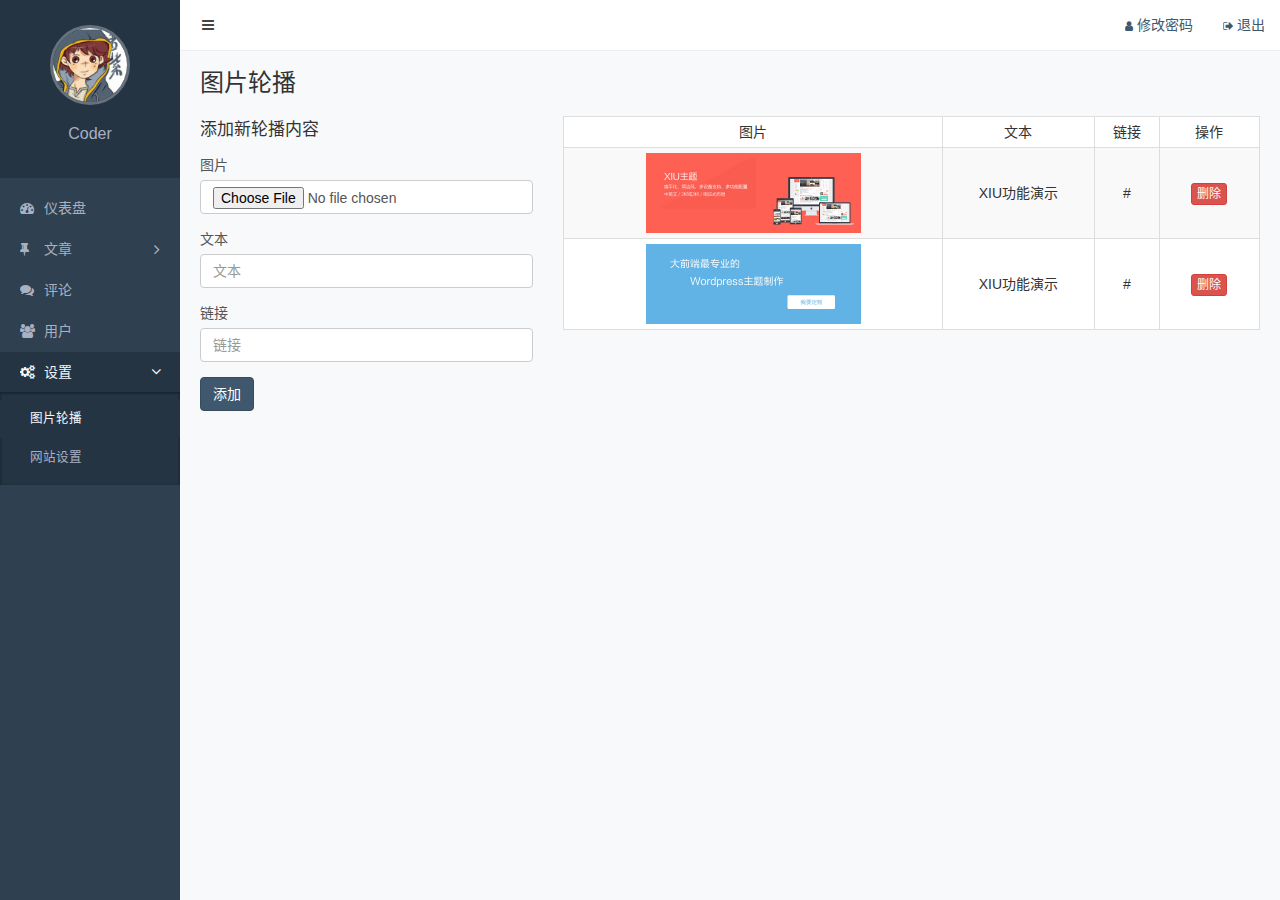
<file: public/admin/slides.html>
<!DOCTYPE html>
<html lang="zh-CN">
<head>
  <meta charset="utf-8">
  <title>Slides &laquo; Admin</title>
  <link rel="stylesheet" href="../assets/vendors/bootstrap/css/bootstrap.css">
  <link rel="stylesheet" href="../assets/vendors/font-awesome/css/font-awesome.css">
  <link rel="stylesheet" href="../assets/css/admin.css">
</head>
<body>

  <div class="main">
    <nav class="navbar">
      <button class="btn btn-default navbar-btn fa fa-bars"></button>
      <ul class="nav navbar-nav navbar-right">
        <li><a href="password-reset.html"><i class="fa fa-user"></i>修改密码</a></li>
        <li><a href="login.html"><i class="fa fa-sign-out"></i>退出</a></li>
      </ul>
    </nav>
    <div class="container-fluid">
      <div class="page-title">
        <h1>图片轮播</h1>
      </div>
      <!-- 有错误信息时展示 -->
      <!-- <div class="alert alert-danger">
        <strong>错误！</strong>发生XXX错误
      </div> -->
      <div class="row">
        <div class="col-md-4">
          <form id="slidesForm">
            <h2>添加新轮播内容</h2>
            <div class="form-group">
              <label for="image">图片</label>
              <!-- show when image chose -->
              <img class="help-block thumbnail" style="display: none">
              <input id="file" class="form-control" type="file">
            </div>
            <div class="form-group">
              <label for="text">文本</label>
              <input name="title" id="text" class="form-control" type="text" placeholder="文本">
            </div>
            <div class="form-group">
              <label for="link">链接</label>
              <input name="link" id="link" class="form-control" type="text" placeholder="链接">
            </div>
            <div class="form-group">
              <button class="btn btn-primary" type="submit">添加</button>
            </div>
          </form>
        </div>
        <div class="col-md-8">
          <table class="table table-striped table-bordered table-hover">
            <thead>
              <tr>
                <th class="text-center">图片</th>
                <th>文本</th>
                <th>链接</th>
                <th class="text-center" width="100">操作</th>
              </tr>
            </thead>
            <tbody>
              <tr>
                <td class="text-center"><img class="slide" src="../uploads/slide_1.jpg"></td>
                <td>XIU功能演示</td>
                <td>#</td>
                <td class="text-center">
                  <a href="javascript:;" class="btn btn-danger btn-xs">删除</a>
                </td>
              </tr>
              <tr>
                <td class="text-center"><img class="slide" src="../uploads/slide_2.jpg"></td>
                <td>XIU功能演示</td>
                <td>#</td>
                <td class="text-center">
                  <a href="javascript:;" class="btn btn-danger btn-xs">删除</a>
                </td>
              </tr>
            </tbody>
          </table>
        </div>
      </div>
    </div>
  </div>

  <div class="aside">
    <div class="profile">
      <img class="avatar" src="../uploads/avatar.jpg">
      <h3 class="name">Coder</h3>
    </div>
    <ul class="nav">
      <li>
        <a href="index.html"><i class="fa fa-dashboard"></i>仪表盘</a>
      </li>
      <li>
        <a href="#menu-posts" class="collapsed" data-toggle="collapse">
          <i class="fa fa-thumb-tack"></i>文章<i class="fa fa-angle-right"></i>
        </a>
        <ul id="menu-posts" class="collapse">
          <li><a href="posts.html">所有文章</a></li>
          <li><a href="post-add.html">写文章</a></li>
          <li><a href="categories.html">分类目录</a></li>
        </ul>
      </li>
      <li>
        <a href="comments.html"><i class="fa fa-comments"></i>评论</a>
      </li>
      <li>
        <a href="users.html"><i class="fa fa-users"></i>用户</a>
      </li>
      <li class="active">
        <a href="#menu-settings" data-toggle="collapse">
          <i class="fa fa-cogs"></i>设置<i class="fa fa-angle-right"></i>
        </a>
        <ul id="menu-settings" class="collapse in">
          <li class="active"><a href="slides.html">图片轮播</a></li>
          <li><a href="settings.html">网站设置</a></li>
        </ul>
      </li>
    </ul>
  </div>

  <script src="../assets/vendors/jquery/jquery.js"></script>
  <script src="../assets/vendors/bootstrap/js/bootstrap.js"></script>
  <script src="../assets/vendors/art-template/template-web.js"></script>
</body>
</html>
</file>
<file: public/assets/css/admin.css>
.nprogress-busy {
  cursor: wait;
}

.form-control {
  box-shadow: none;
}

.form-control:focus {
  border-color: rgba(102, 175, 233, .8);
  box-shadow: 0 0 0 2px rgba(102, 175, 233, .4);
}

body {
  background-color: #f8f9fb;

  -webkit-font-smoothing: antialiased;
  -moz-osx-font-smoothing: grayscale;
}

.aside {
  position: fixed;
  top: 0;
  left: 0;

  width: 180px;
  height: 100%;

  background-color: #2f4050;
}

.aside .profile {
  padding: 25px;

  text-align: center;

  background-color: #243443;
}

.aside .profile .avatar {
  width: 80px;
  height: 80px;
  border: 3px solid rgba(255, 255, 255, .3);
  border-radius: 50%;
  object-fit: cover;
}

.aside .profile .name {
  color: #a9b0c2;

  font-size: 16px;
}

.aside .nav {
  padding: 10px 0;
}

.aside .nav li + li {
  margin-top: 1px;
}

.aside .nav a {
  display: block;

  padding: 10px 20px;

  color: #a9b0c2;
}

.aside .nav .active > a {
  color: #f6f6f6;
  background-color: #243443;
}

.aside .nav a:hover,
.aside .nav a:focus {
  color: #f6f6f6;
  background-color: #213140;
}

.aside .nav a i:first-child {
  width: 14px;
  margin-right: 10px;

  font-size: 14px;
  line-height: 16px;
}

.aside .nav .fa-angle-right {
  float: right;

  transition: transform .2s;
  transform: rotate(90deg);

  font-size: 16px;
  line-height: 20px;
}

.aside .nav .collapsed .fa-angle-right {
  float: right;

  transform: rotate(0);
}

.aside .nav a + ul {
  overflow: hidden;

  padding: 0;

  list-style: none;

  background-color: #243443;
  box-shadow: inset 0 1px 3px #111e29;

  font-size: .9em;
}

.aside .nav a + ul li:first-child {
  margin-top: 8px;
}

.aside .nav a + ul li:last-child {
  margin-bottom: 8px;
}

.aside .nav a + ul a {
  padding-left: 30px;
}

.main {
  position: relative;

  overflow: hidden;

  min-width: 844px;
  min-height: 100vh;
  padding: 70px 5px 20px 185px;
}

.main .navbar {
  position: fixed;
  z-index: 10;
  top: 0;
  right: 0;
  left: 180px;

  padding: 0 15px 0 10px;

  border: 0;
  border-bottom: 1px solid #eee;
  border-radius: 0;
  background-color: #fff;
}

.main .navbar .navbar-btn {
  padding: 10px 12px;

  color: #444;
  border: 0;
}

.main .navbar i {
  margin-right: 4px;

  font-size: .8em;
}

.main .container-fluid .page-title {
  overflow: hidden;

  margin-bottom: 20px;
}

.main .container-fluid .page-title h1 {
  display: inline-block;

  margin: 0;

  font-size: 24px;
  font-weight: 400;
}

.main .container-fluid .page-title .btn-primary {
  margin-left: 5px;

  vertical-align: bottom;
}

.main .container-fluid .page-title .input-group {
  max-width: 230px;
}

.main .container-fluid .page-action {
  overflow: hidden;

  margin-bottom: 10px;
}

.main .container-fluid .page-action .btn-batch,
.main .container-fluid .page-action .form-inline {
  display: inline-block;
}

.main .container-fluid .page-action .btn {
  margin-right: 10px;
}

.main .container-fluid .pagination {
  margin: 0;
}

.main .container-fluid form h2 {
  margin-top: 5px;
  margin-bottom: 15px;

  font-size: 17px;
  font-weight: 400;
}

.main .container-fluid table {
  background-color: #fff;
}

.main .container-fluid th {
  border-bottom: 1px;

  font-weight: 400;
}

.main .container-fluid td {
  vertical-align: middle;
}

.main .container-fluid td .avatar {
  width: 40px;

  border-radius: 50%;
}

.main .container-fluid td .slide {
  width: auto;
  max-height: 80px;
}

.main .container-fluid td i {
  margin-right: 5px;
}

.main .container-fluid label {
  color: #555;

  font-weight: normal;
}

.main .container-fluid textarea {
  resize: vertical;
}

.main .container-fluid .editor-toolbar:before {
  margin-bottom: 5px;
}

.main .container-fluid .editor-toolbar:after {
  margin-top: 5px;
}

.main .container-fluid .form-horizontal {
  margin-top: 50px;
}

.main .container-fluid .form-image {
  position: relative;

  background-color: #fff;
}

.main .container-fluid .form-image input {
  display: none;
}

.main .container-fluid .form-image img {
  max-width: 150px;
}

.main .container-fluid .form-image i {
  position: absolute;
  top: 0;
  right: 0;
  bottom: 0;
  left: 0;

  transition: opacity .3s;
  text-align: center;

  opacity: 0;
  background: #c0c0c0;

  font-size: 2em;
}

.main .container-fluid .form-image i::before {
  position: absolute;
  top: 50%;
  left: 50%;

  margin-top: -14px;
  margin-left: -14px;
}

.main .container-fluid .form-image:hover i {
  opacity: .6;
}

.main .container-fluid .thumbnail {
  width: 100%;
}

.login {
  position: fixed;

  width: 100%;
  height: 100%;

  background-color: #2f4050;
}

.login .login-wrap {
  position: relative;

  max-width: 380px;
  margin: 180px auto;
  padding: 100px 40px 40px;

  border-radius: 4px;
  background-color: #fff;
}

.login .login-wrap .avatar {
  position: absolute;
  top: -60px;
  left: 50%;

  overflow: hidden;

  width: 140px;
  height: 140px;
  margin-left: -70px;

  border: 10px solid #fff;
  border-radius: 50%;
  box-shadow: 0 1px 5px #ccc;
}
</file>
<file: public/assets/css/style.css>
/*! normalize.css v7.0.0 | MIT License | github.com/necolas/normalize.css */

/* Document
   ========================================================================== */

/**
 * 1. Correct the line height in all browsers.
 * 2. Prevent adjustments of font size after orientation changes in
 *    IE on Windows Phone and in iOS.
 */

html {
  line-height: 1.15; /* 1 */
  -ms-text-size-adjust: 100%; /* 2 */
  -webkit-text-size-adjust: 100%; /* 2 */
}

/* Sections
   ========================================================================== */

/**
 * Remove the margin in all browsers (opinionated).
 */

body {
  margin: 0;
}

/**
 * Add the correct display in IE 9-.
 */

article,
aside,
footer,
header,
nav,
section {
  display: block;
}

/**
 * Correct the font size and margin on `h1` elements within `section` and
 * `article` contexts in Chrome, Firefox, and Safari.
 */

h1 {
  font-size: 2em;
  margin: 0.67em 0;
}

/* Grouping content
   ========================================================================== */

/**
 * Add the correct display in IE 9-.
 * 1. Add the correct display in IE.
 */

figcaption,
figure,
main { /* 1 */
  display: block;
}

/**
 * Add the correct margin in IE 8.
 */

figure {
  margin: 1em 40px;
}

/**
 * 1. Add the correct box sizing in Firefox.
 * 2. Show the overflow in Edge and IE.
 */

hr {
  box-sizing: content-box; /* 1 */
  height: 0; /* 1 */
  overflow: visible; /* 2 */
}

/**
 * 1. Correct the inheritance and scaling of font size in all browsers.
 * 2. Correct the odd `em` font sizing in all browsers.
 */

pre {
  font-family: monospace, monospace; /* 1 */
  font-size: 1em; /* 2 */
}

/* Text-level semantics
   ========================================================================== */

/**
 * 1. Remove the gray background on active links in IE 10.
 * 2. Remove gaps in links underline in iOS 8+ and Safari 8+.
 */

a {
  background-color: transparent; /* 1 */
  -webkit-text-decoration-skip: objects; /* 2 */
}

/**
 * 1. Remove the bottom border in Chrome 57- and Firefox 39-.
 * 2. Add the correct text decoration in Chrome, Edge, IE, Opera, and Safari.
 */

abbr[title] {
  border-bottom: none; /* 1 */
  text-decoration: underline; /* 2 */
  text-decoration: underline dotted; /* 2 */
}

/**
 * Prevent the duplicate application of `bolder` by the next rule in Safari 6.
 */

b,
strong {
  font-weight: inherit;
}

/**
 * Add the correct font weight in Chrome, Edge, and Safari.
 */

b,
strong {
  font-weight: bolder;
}

/**
 * 1. Correct the inheritance and scaling of font size in all browsers.
 * 2. Correct the odd `em` font sizing in all browsers.
 */

code,
kbd,
samp {
  font-family: monospace, monospace; /* 1 */
  font-size: 1em; /* 2 */
}

/**
 * Add the correct font style in Android 4.3-.
 */

dfn {
  font-style: italic;
}

/**
 * Add the correct background and color in IE 9-.
 */

mark {
  background-color: #ff0;
  color: #000;
}

/**
 * Add the correct font size in all browsers.
 */

small {
  font-size: 80%;
}

/**
 * Prevent `sub` and `sup` elements from affecting the line height in
 * all browsers.
 */

sub,
sup {
  font-size: 75%;
  line-height: 0;
  position: relative;
  vertical-align: baseline;
}

sub {
  bottom: -0.25em;
}

sup {
  top: -0.5em;
}

/* Embedded content
   ========================================================================== */

/**
 * Add the correct display in IE 9-.
 */

audio,
video {
  display: inline-block;
}

/**
 * Add the correct display in iOS 4-7.
 */

audio:not([controls]) {
  display: none;
  height: 0;
}

/**
 * Remove the border on images inside links in IE 10-.
 */

img {
  border-style: none;
}

/**
 * Hide the overflow in IE.
 */

svg:not(:root) {
  overflow: hidden;
}

/* Forms
   ========================================================================== */

/**
 * 1. Change the font styles in all browsers (opinionated).
 * 2. Remove the margin in Firefox and Safari.
 */

button,
input,
optgroup,
select,
textarea {
  font-family: sans-serif; /* 1 */
  font-size: 100%; /* 1 */
  line-height: 1.15; /* 1 */
  margin: 0; /* 2 */
}

/**
 * Show the overflow in IE.
 * 1. Show the overflow in Edge.
 */

button,
input { /* 1 */
  overflow: visible;
}

/**
 * Remove the inheritance of text transform in Edge, Firefox, and IE.
 * 1. Remove the inheritance of text transform in Firefox.
 */

button,
select { /* 1 */
  text-transform: none;
}

/**
 * 1. Prevent a WebKit bug where (2) destroys native `audio` and `video`
 *    controls in Android 4.
 * 2. Correct the inability to style clickable types in iOS and Safari.
 */

button,
html [type="button"], /* 1 */
[type="reset"],
[type="submit"] {
  -webkit-appearance: button; /* 2 */
}

/**
 * Remove the inner border and padding in Firefox.
 */

button::-moz-focus-inner,
[type="button"]::-moz-focus-inner,
[type="reset"]::-moz-focus-inner,
[type="submit"]::-moz-focus-inner {
  border-style: none;
  padding: 0;
}

/**
 * Restore the focus styles unset by the previous rule.
 */

button:-moz-focusring,
[type="button"]:-moz-focusring,
[type="reset"]:-moz-focusring,
[type="submit"]:-moz-focusring {
  outline: 1px dotted ButtonText;
}

/**
 * Correct the padding in Firefox.
 */

fieldset {
  padding: 0.35em 0.75em 0.625em;
}

/**
 * 1. Correct the text wrapping in Edge and IE.
 * 2. Correct the color inheritance from `fieldset` elements in IE.
 * 3. Remove the padding so developers are not caught out when they zero out
 *    `fieldset` elements in all browsers.
 */

legend {
  box-sizing: border-box; /* 1 */
  color: inherit; /* 2 */
  display: table; /* 1 */
  max-width: 100%; /* 1 */
  padding: 0; /* 3 */
  white-space: normal; /* 1 */
}

/**
 * 1. Add the correct display in IE 9-.
 * 2. Add the correct vertical alignment in Chrome, Firefox, and Opera.
 */

progress {
  display: inline-block; /* 1 */
  vertical-align: baseline; /* 2 */
}

/**
 * Remove the default vertical scrollbar in IE.
 */

textarea {
  overflow: auto;
}

/**
 * 1. Add the correct box sizing in IE 10-.
 * 2. Remove the padding in IE 10-.
 */

[type="checkbox"],
[type="radio"] {
  box-sizing: border-box; /* 1 */
  padding: 0; /* 2 */
}

/**
 * Correct the cursor style of increment and decrement buttons in Chrome.
 */

[type="number"]::-webkit-inner-spin-button,
[type="number"]::-webkit-outer-spin-button {
  height: auto;
}

/**
 * 1. Correct the odd appearance in Chrome and Safari.
 * 2. Correct the outline style in Safari.
 */

[type="search"] {
  -webkit-appearance: textfield; /* 1 */
  outline-offset: -2px; /* 2 */
}

/**
 * Remove the inner padding and cancel buttons in Chrome and Safari on macOS.
 */

[type="search"]::-webkit-search-cancel-button,
[type="search"]::-webkit-search-decoration {
  -webkit-appearance: none;
}

/**
 * 1. Correct the inability to style clickable types in iOS and Safari.
 * 2. Change font properties to `inherit` in Safari.
 */

::-webkit-file-upload-button {
  -webkit-appearance: button; /* 1 */
  font: inherit; /* 2 */
}

/* Interactive
   ========================================================================== */

/*
 * Add the correct display in IE 9-.
 * 1. Add the correct display in Edge, IE, and Firefox.
 */

details, /* 1 */
menu {
  display: block;
}

/*
 * Add the correct display in all browsers.
 */

summary {
  display: list-item;
}

/* Scripting
   ========================================================================== */

/**
 * Add the correct display in IE 9-.
 */

canvas {
  display: inline-block;
}

/**
 * Add the correct display in IE.
 */

template {
  display: none;
}

/* Hidden
   ========================================================================== */

/**
 * Add the correct display in IE 10-.
 */

[hidden] {
  display: none;
}

body {
  color: #444;
  font-size: 14px;
  font-family: "Microsoft Yahei", "Helvetica Neue", Helvetica, Arial, sans-serif;
  background-color: #eee;
  overflow-x: hidden;

  -webkit-font-smoothing: antialiased;
  -moz-osx-font-smoothing: grayscale;
}

a, input {
  -webkit-tap-highlight-color: rgba(0, 0, 0, 0);
}

ul, dl, dt, dd, h1, h2, h3, h4, h5, h6, p {
  padding: 0;
  margin: 0;
}

ul {
  list-style: none;
}

a {
  text-decoration: none;
}

img {
  display: block;
  width: 100%;
  max-width: 100%;
  max-height: 100%;
}

.clearfix:before,
.clearfix:after {
  content: ' ';
  display: table;
}

.clearfix:after {
  clear: both;
}

.wrapper {
  max-width: 1440px;
  margin: 0 auto;
}

.topnav {
  display: none;
  width: 100%;
  height: 50px;
  line-height: 1;
  margin-bottom: 10px;
  background-color: #fff;
  overflow-x: auto;
  white-space: nowrap;

  -webkit-overflow-scrolling: touch;
}

.topnav ul {
  border-bottom: 1px solid #CCC;
}

.topnav li {
  padding: 17px 0;
  display: inline-block;
}

.topnav li a {
  display: inline-block;
  padding: 0 10px 0 12px;
  color: #666;
  font-size: 14px;
  border-left: 1px solid #CCC;
}

.topnav li a .fa {
  margin-right: 5px
}

.topnav li:first-child a {
  border-left: none;
}

.topnav li a.active {
  color: #ff5e52;
}

.header {
  width: 190px;
  height: 100%;
  background-color: #fff;
  position: fixed;
}

.header .logo {
  width: 100%;
  height: 120px;
  text-indent: -2000px;
  background: #ff5e52;
}

.header .logo a {
  display: block;
  height: 100%;
}

.header .nav {
  font-size: 16px;
  border-bottom: 1px solid #eee;
}

.header .nav a {
  display: block;
  padding: 12px 25px;
  color: #666;
}

.header .nav a:focus,
.header .nav a:hover {
  color: #444;
}

.header .nav a.active {
  color: #ff5e52;
}

.header .nav .fa {
  width: 16px;
  height: 16px;
  margin-right: 12px;
}

.header .search {
  margin-bottom: 15px;
  padding: 30px 15px;
  border-bottom: 1px solid #eee;
}

.header .search form {
  overflow: hidden;
}

.header .search input {
  display: block;
  float: left;
  box-sizing: border-box;
}

.header .search .keys {
  width: 112px;
  height: 34px;
  color: #666;
  border: 1px solid #DDD;
  border-right: 0 none;
  padding: 5px 5px 5px 10px;
}

.header .search .keys:focus {
  outline: none;
  border-color: #CCC;
}

.header .search .btn {
  width: 48px;
  height: 34px;
  border: 0 none;
  color: #fff;
  background-color: #ff5e52;
  opacity: .85;
}

.header .search .btn:hover {
  opacity: 1;
}

.header .slink {
  text-align: center;
  font-size: 12px;
}

.header .slink a {
  color: #999;
  text-decoration: none;
}

.header .slink a:hover {
  color: #666;
}

.content {
  padding: 20px;
  margin: 0 300px 0 190px;
}

.content .swipe {
  overflow: hidden;
  visibility: hidden;
  position: relative;
  width: 100%;
  margin-bottom: 20px;
}
.content .swipe-wrapper {
  overflow: hidden;
  position: relative;
}
.content .swipe-wrapper li {
  float:left;
  position: relative;
  width:100%;
  overflow: hidden;
}

.content .swipe-wrapper li span {
  position: absolute;
  bottom: 0;
  width: 100%;
  height: 40px;
  line-height: 20px;
  padding: 10px;
  box-sizing: border-box;
  font-size: 16px;
  color: #fff;
  background-color: rgba(0, 0, 0, 0.7);
}

.content .cursor {
  position: absolute;
  right: 0;
  bottom: 15px;
  width: 200px;
  height: 10px;
  text-align: right;
  margin-right: 10px;
  font-size: 0;
}

.content .cursor span {
  display: inline-block;
  width: 9px;
  height: 9px;
  margin: 0 3px;
  box-sizing: border-box;
  border: 1px solid #fff;
  border-radius: 9px;
  cursor: pointer;
}

.content .cursor .active {
  background-color: #fff;
}

.content .arrow {
  position: absolute;
  top: 50%;
  width: 50px;
  height: 60px;
  text-align: center;
  line-height: 60px;
  margin-top: -30px;
  color: #fff;
  background-color: #000;
  opacity: 0.35;
  font-size: 20px;
  display: none;
}

.content .swipe:hover .arrow {
  display: block;
}

.content .next {
  right: 0;
}

.content .arrow:hover {
  opacity: 0.7;
}

.content .panel {
  margin-bottom: 20px;
  padding: 20px;
  background-color: #fff;
  overflow: hidden;
}

.content .panel h3 {
  display: inline-block;
  margin-bottom: 10px;
  line-height: 32px;
  font-size: 20px;
  font-weight: 600;
  border-bottom: 2px solid #ff5e52;
}

.content .focus {
  padding-bottom: 10px;
}

.content .focus ul {
  padding-left: 50%;
  overflow: hidden;
}

.content .focus li {
  width: 50%;
  height: 128px;
  padding-left: 10px;
  margin-bottom: 10px;
  box-sizing: border-box;
  overflow: hidden;
  float: left;
  position: relative;
}

.content .focus li.large {
  width: 100%;
  height: 266px;
  padding-left: 0;
  margin-left: -100%;
}

.content .focus li span {
  display: block;
  position: absolute;
  bottom: 0;
  width: 100%;
  height: 40px;
  padding: 4px 10px 0;
  font-size: 12px;
  line-height: 16px;
  color: #fff;
  background-color: rgba(0, 0, 0, 0.7);
  box-sizing: border-box;
  transition: all linear 0.5s;
}

.content .focus li:hover span {
  background-color: #ff5e52;
}

.content .focus li.large span {
  font-size: 16px;
  line-height: 32px;
}

.content .focus li.large:hover span {
  background-color: rgba(0, 0, 0, 0);
}

.content .focus li img {
  height: 100%;
}

.content .top ol {
  list-style: none;
  padding: 0;
}

.content .top li {
  line-height: 20px;
  vertical-align: middle;
  margin-bottom: 15px;
}

.content .top li i {
  display: inline-block;
  padding: 0 7px;
  font-size: 12px;
  font-style: normal;
  color: #fff;
  background-color: #999;
}

.content .top li:nth-child(1) i {
  background-color: #fd8c84;
}

.content .top li:nth-child(2) i {
  background-color: #7fd75a;
}

.content .top li:nth-child(3) i {
  background-color: #60c4fd;
}

.content .top a {
  color: #444;
}

.content .top a:hover {
  color: #ff5e52;
}

.content .top span,
.content .top .like {
  color: #999;
  float: right;
  line-height: 14px;
  font-size: 12px;
}

.content .top span {
  margin-right: 20px;
}

.content .hots ul {
  font-size: 0;
  margin-bottom: 0;
}

.content .hots li {
  display: inline-block;
  width: 24%;
  font-size: 14px;
  overflow: hidden;
}

.content .hots li + li {
  margin-left: 1.33333333333333%;
}

.content .hots li a {
  color: #666;
}

.content .hots li a:hover {
  color: #ff5e52;
}

.content .hots li img {
  height: 132px;
  margin-bottom: 5px;
}

.content .hots li span {
  display: inline-block;
  height: 40px;
  overflow: hidden;
}

.content .panel .entry {
  position: relative;
  clear: both;
}

.content .panel .entry + .entry {
  padding-top: 15px;
  border-top: 1px solid #f0f0f0;
}

.content .sort li:after {
  content: '';
  width: 110%;
  margin: 0 -20px;
  border-bottom: 1px solid #eee;
  position: absolute;
  left: 0;
  bottom: 0;
}

.content .panel .head {
  height: 30px;
  line-height: 1;
  padding: 5px 0;
  margin: 8px 0 10px 0;
  box-sizing: border-box;
  font-size: 22px;
  color: #444;
}

.content .panel .head a {
  color: #444;
  transition: all 0.5s;
}

.content .panel .head a:hover {
  color: #ff5e52;
}

.content .panel .head .sort {
  position: relative;
  display: block;
  height: 24px;
  line-height: 24px;
  padding: 0 10px;
  margin-right: 10px;
  float: left;
  color: #fff;
  background-color: #ff5e52;
  font-size: 12px;
}

.content .panel .head .sort:after {
  display: block;
  position: absolute;
  top: 8px;
  right: -8px;
  content: '';
  border-width: 4px;
  border-style: solid;
  border-color: transparent transparent transparent #ff5e52;
}

.content .panel .main {
  overflow: hidden;
  margin-bottom: 8px;
}

.content .info {
  font-size: 12px;
  color: #999;
}

.content .brief {
  line-height: 22px;
  margin-top: 6px;
  margin-bottom: 10px;
  font-size: 14px;
  color: #777;
}

.content .extra {
  font-size: 12px;
  color: #999;
}

.content .extra .fa {
  width: 12px;
  height: 12px;
}

.content .extra > span,
.content .extra > a {
  margin-right: 20px;
}

.content .extra a {
  color: #999;
}

.content .extra .like:hover {
  color: #ff5e52;
}

.content .extra a span {
  text-decoration: underline;
}

.content .tags span:hover {
  color: #ff5e52;
}

.content .entry p {
  width: 75%;
  float: left;
  clear: both;
}

.content .entry .thumb {
  display: inline-block;
  width: 20%;
  margin-left: 5%;
  position: relative;
  overflow: hidden;
}

.content .entry .thumb:after {
  display: inline-block;
  content: '';
  position: absolute;
  left: 0;
  right: 0;
  top: 0;
  bottom: 0;
  transition: all 0.25s linear;
  background-color: rgba(0, 0, 0, 0);
  box-sizing: border-box;
}

.content .entry .thumb:after {
  left: 0;
  right: 0;
}

.content .entry .thumb:hover:after {
  z-index: 1;
  background-color: rgba(0, 0, 0, 0.4);
}

.content .article {
  padding: 20px;
  margin-bottom: 20px;
  background-color: #fff;
}

.content .breadcrumb dt,
.content .breadcrumb dd {
  display: inline-block;
  color: #999;
}

.content .breadcrumb dd + dd:before {
    padding: 0 5px;
    content: ">";
}

.content .breadcrumb a {
  color: #666;
}

.content .breadcrumb a:hover {
  color: #ff5e52;
}

.content .article .title {
  line-height: 1;
  margin: 20px 0 15px;
}

.content .article .title a {
  color: #444;
  font-size: 22px;
}

.content .article .meta {
  color: #999;
  font-size: 12px;
  padding: 0 20px 20px;
  margin: 0 -20px;
  border-bottom: 1px solid #eee;
}

.content .article .meta span {
  margin-right: 15px;
}

.content .article .meta a {
  color: #999;
  text-decoration: underline;
}

.content .article .meta a:hover {
  color: #ff5e52;
}

.aside {
  width: 280px;
  margin: 20px;
  float: right;
}

.aside .widgets {
  padding: 15px 20px;
  margin-bottom: 20px;
  background-color: #fff;
  overflow: hidden;
}

.aside .widgets h4 {
  margin-bottom: 5px;
  font-size: 20px;
  border-bottom: 2px solid #ff5e52;
  float: left;
}

.aside .widgets .body {
  clear: both;
}

.aside .search {
  padding-top: 10px;
}
.aside .search form {
  height: 34px;
  position: relative;
  padding-right: 70px;
}

.aside .search input {
  display: block;
  height: 100%;
  padding: 5px 5px 5px 10px;
  box-sizing: border-box;
  color: #666;
}

.aside .search .keys {
  width: 100%;
  border: 2px solid #DDD;
  border-right: 0 none;
  outline: none;
  float: left;
}

.aside .search .btn {
  position: absolute;
  top: 0;
  right: 0;
  width: 70px;
  text-align: center;
  color: #fff;
  border: 0 none;
  background-color: #ff5e52;
  opacity: 0.85;
}

.aside .search .btn:hover {
  opacity: 1;
}

.aside .random li {
  height: 60px;
  padding: 10px 0;
}

.aside .random li + li {
  border-top: 1px solid #f0f0f0;
}

.aside .random p {
  float: left;
  clear: both;
  line-height: 20px;
}

.aside .random .title {
  width: 160px;
  font-size: 14px;
  color: #444;
}

.aside .random .reading {
  font-size: 12px;
  color: #999;
}

.aside .random .pic {
  display: inline-block;
  width: 70px;
  margin-left: 10px;
  height: 100%;
  overflow: hidden;
}

.aside .random li:hover {
  background-color: #F8FCFE;
}

.aside .random li:hover .title {
  color: #ff5e52;
}

.aside .discuz li {
  height: 40px;
  padding: 10px 0;
}

.aside .discuz li + li {
  border-top: 1px solid #f0f0f0;
}

.aside .discuz li:hover {
  background-color: #FBFBFB;
}

.aside .discuz li > a {
  display: block;
}

.aside .discuz .avatar {
  width: 40px;
  height: 40px;
  border-radius: 20px;
  overflow: hidden;
  float: left;
}

.aside .discuz .txt {
  height: 40px;
  line-height: 20px;
  padding-left: 50px;
  font-size: 12px;
  color: #999;
}

.aside .discuz .txt span {
  color: #666;
  margin-right: 5px;
}

.footer {
  clear: both;
  text-align: left;
  padding: 0 25px 20px;
  margin-left: 190px;
  font-size: 12px;
  color: #999;
}

/* responsed */

@media screen and (max-width: 1024px) {
  .aside {
    display: none;
  }

  .content {
    margin-right: 0;
  }
}

@media screen and (max-width: 768px) {

  .topnav {
    display: block;
  }

  .header {
    display: none;
  }

  .content .swipe:hover .arrow {
    display: none;
  }

  .content {
    padding: 0px;
    margin-left: 0;
  }

  .content .panel {
    padding-top: 15px;
  }

  .footer {
    text-align: center;
    padding: 15px 0 20px;
    margin: 0;
  }
}

@media screen and (max-width: 480px) {
  .content .swipe {
    margin-bottom: 10px;
  }

  .content .swipe li {
    height: 160px;
  }

  .content .swipe li img {
    width: auto;
    max-width: none;
    height: 100%;
  }

  .content .swipe li span {
    display: none;
  }
  .content .cursor {
    width: 100%;
    text-align: center;
    margin-right: 0;
    bottom: 10px;
  }

  .content .panel {
    padding: 6px 10px 0;
  }

  .content .panel .title {
    margin-bottom: 5px;
    border-bottom: 2px solid #eee;
  }

  .content .panel h3 {
    line-height: 24px;
    font-size: 14px;
    font-weight: normal;
    position: relative;
    bottom: -2px;
  }

  .content .panel .entry {
    padding: 5px 0;
  }

  .content .brief,
  .content .info {
    display: none;
  }

  .content .entry .thumb {
    margin-left: 75%;
  }

  .content .entry .extra {
    position: absolute;
    bottom: 0;
  }

  .content .extra .tags {
    display: none;
  }

  .content .focus,
  .content .top,
  .content .hots {
    display: none;
  }
}
</file>
